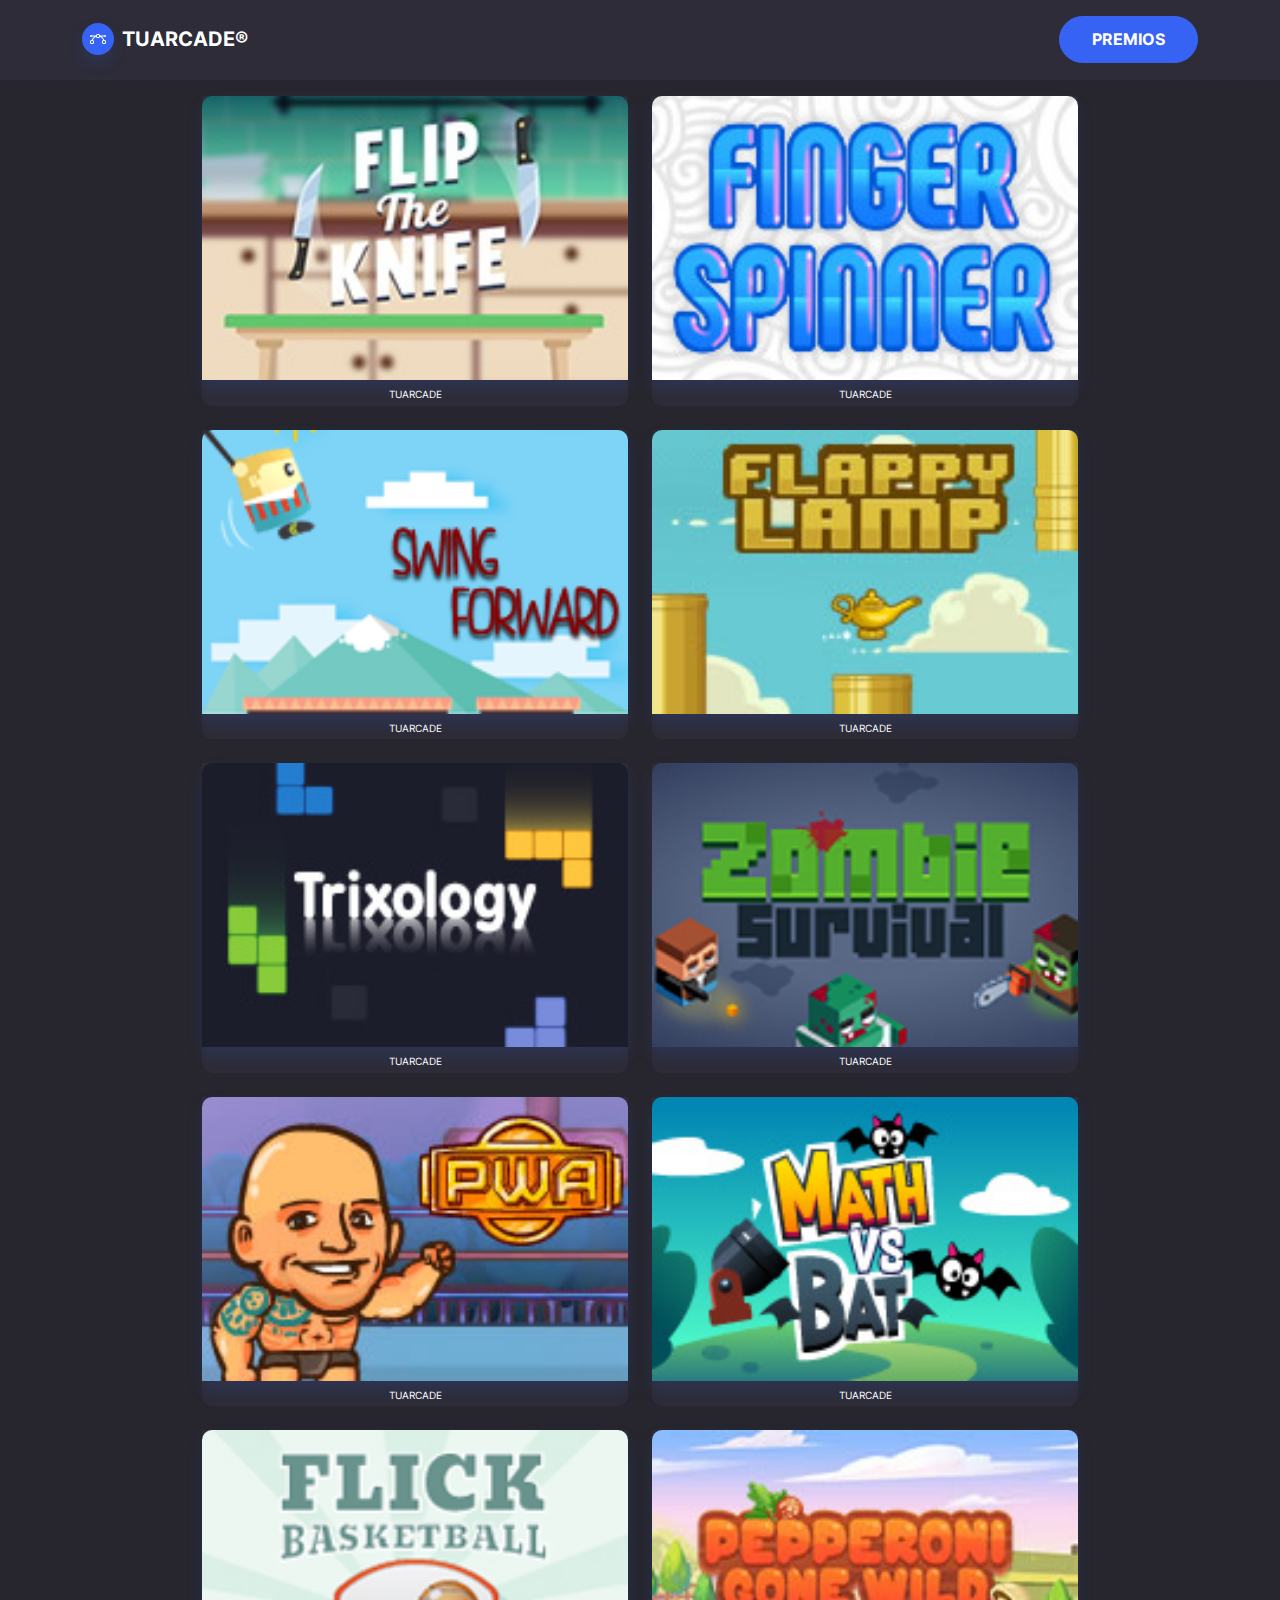
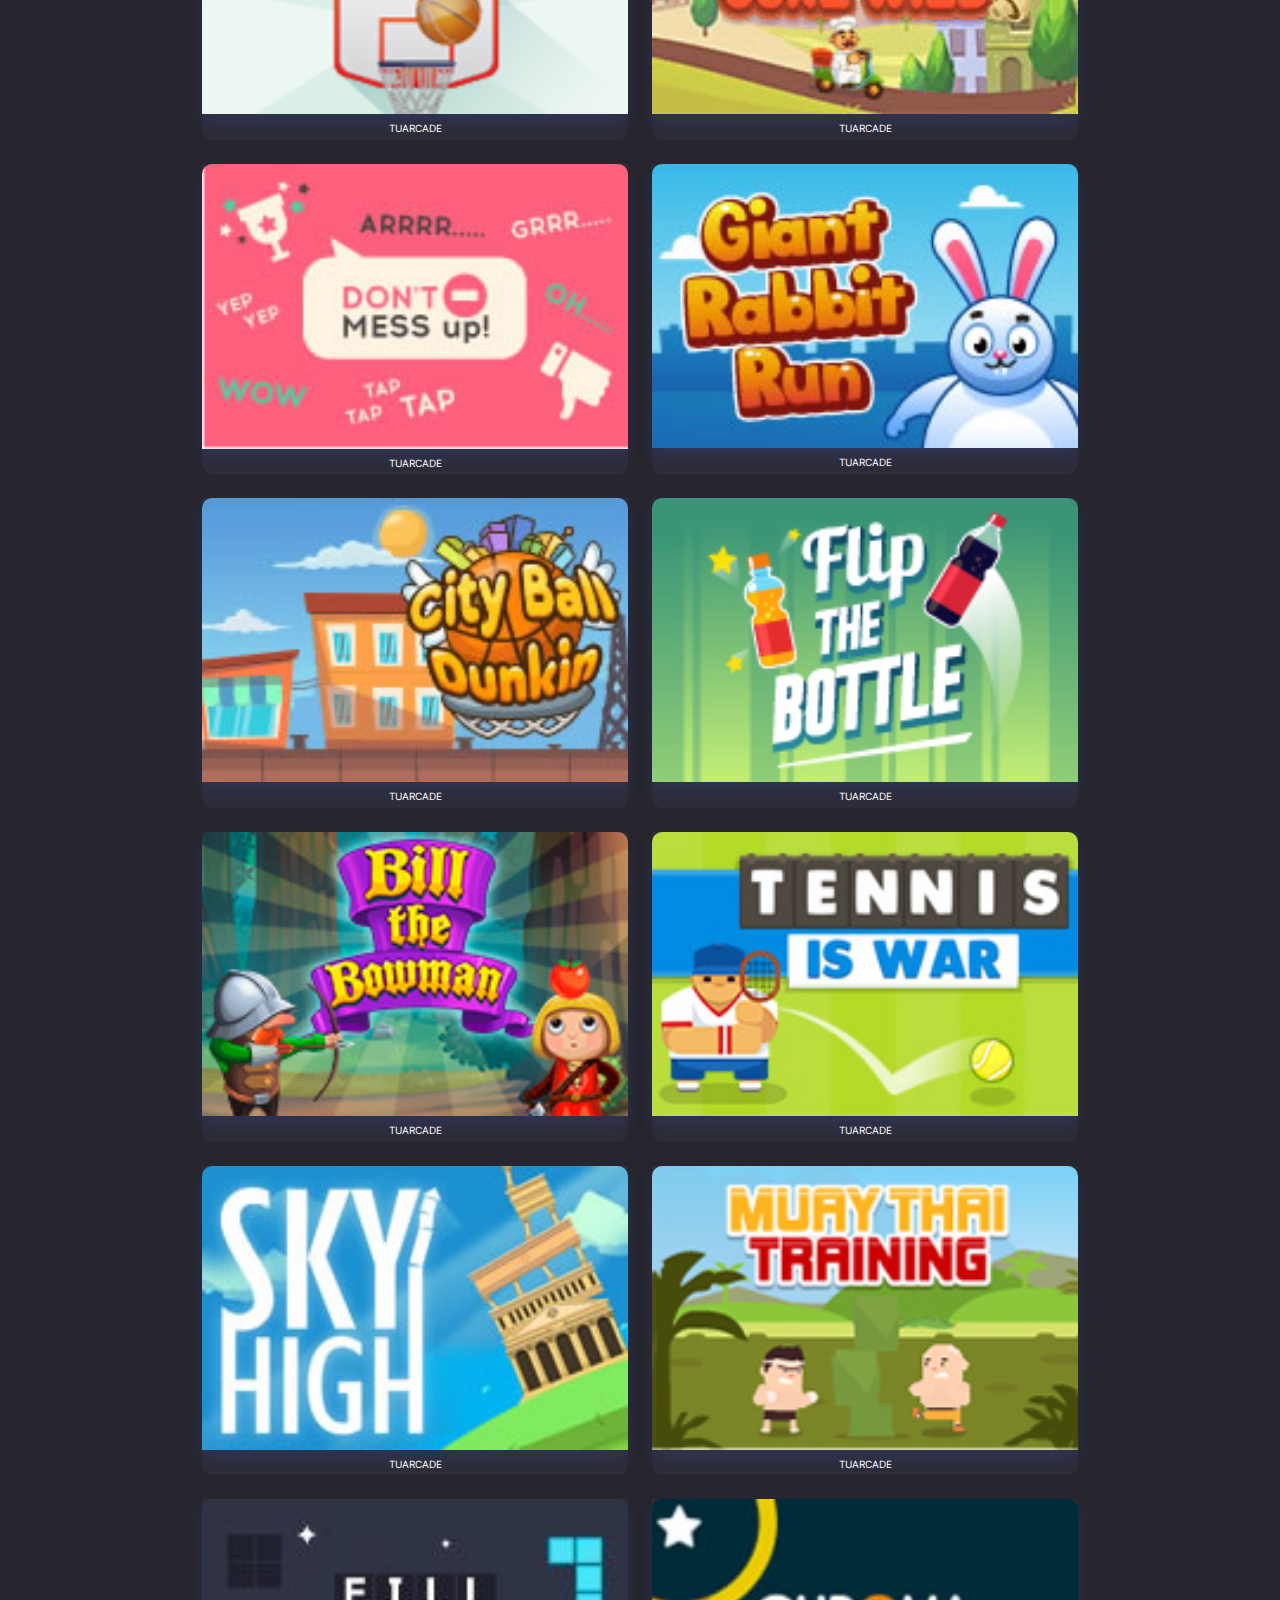
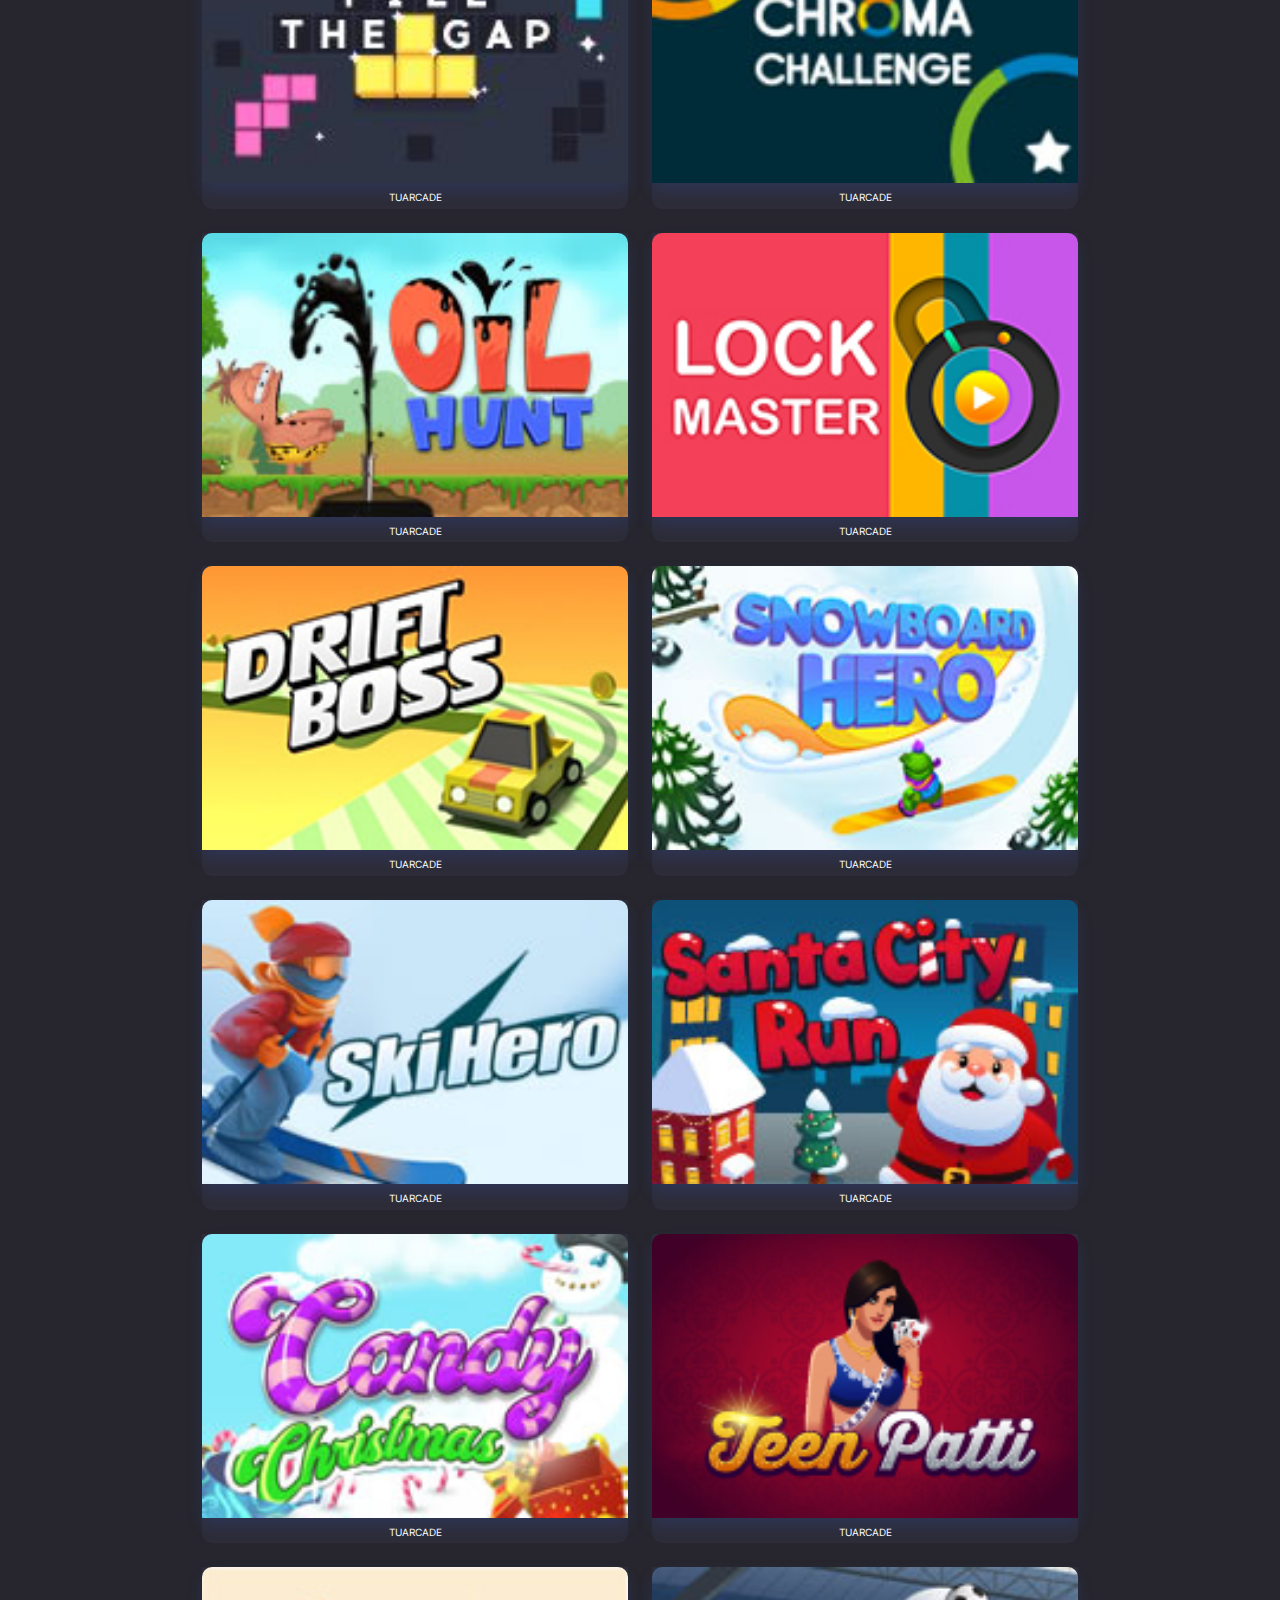
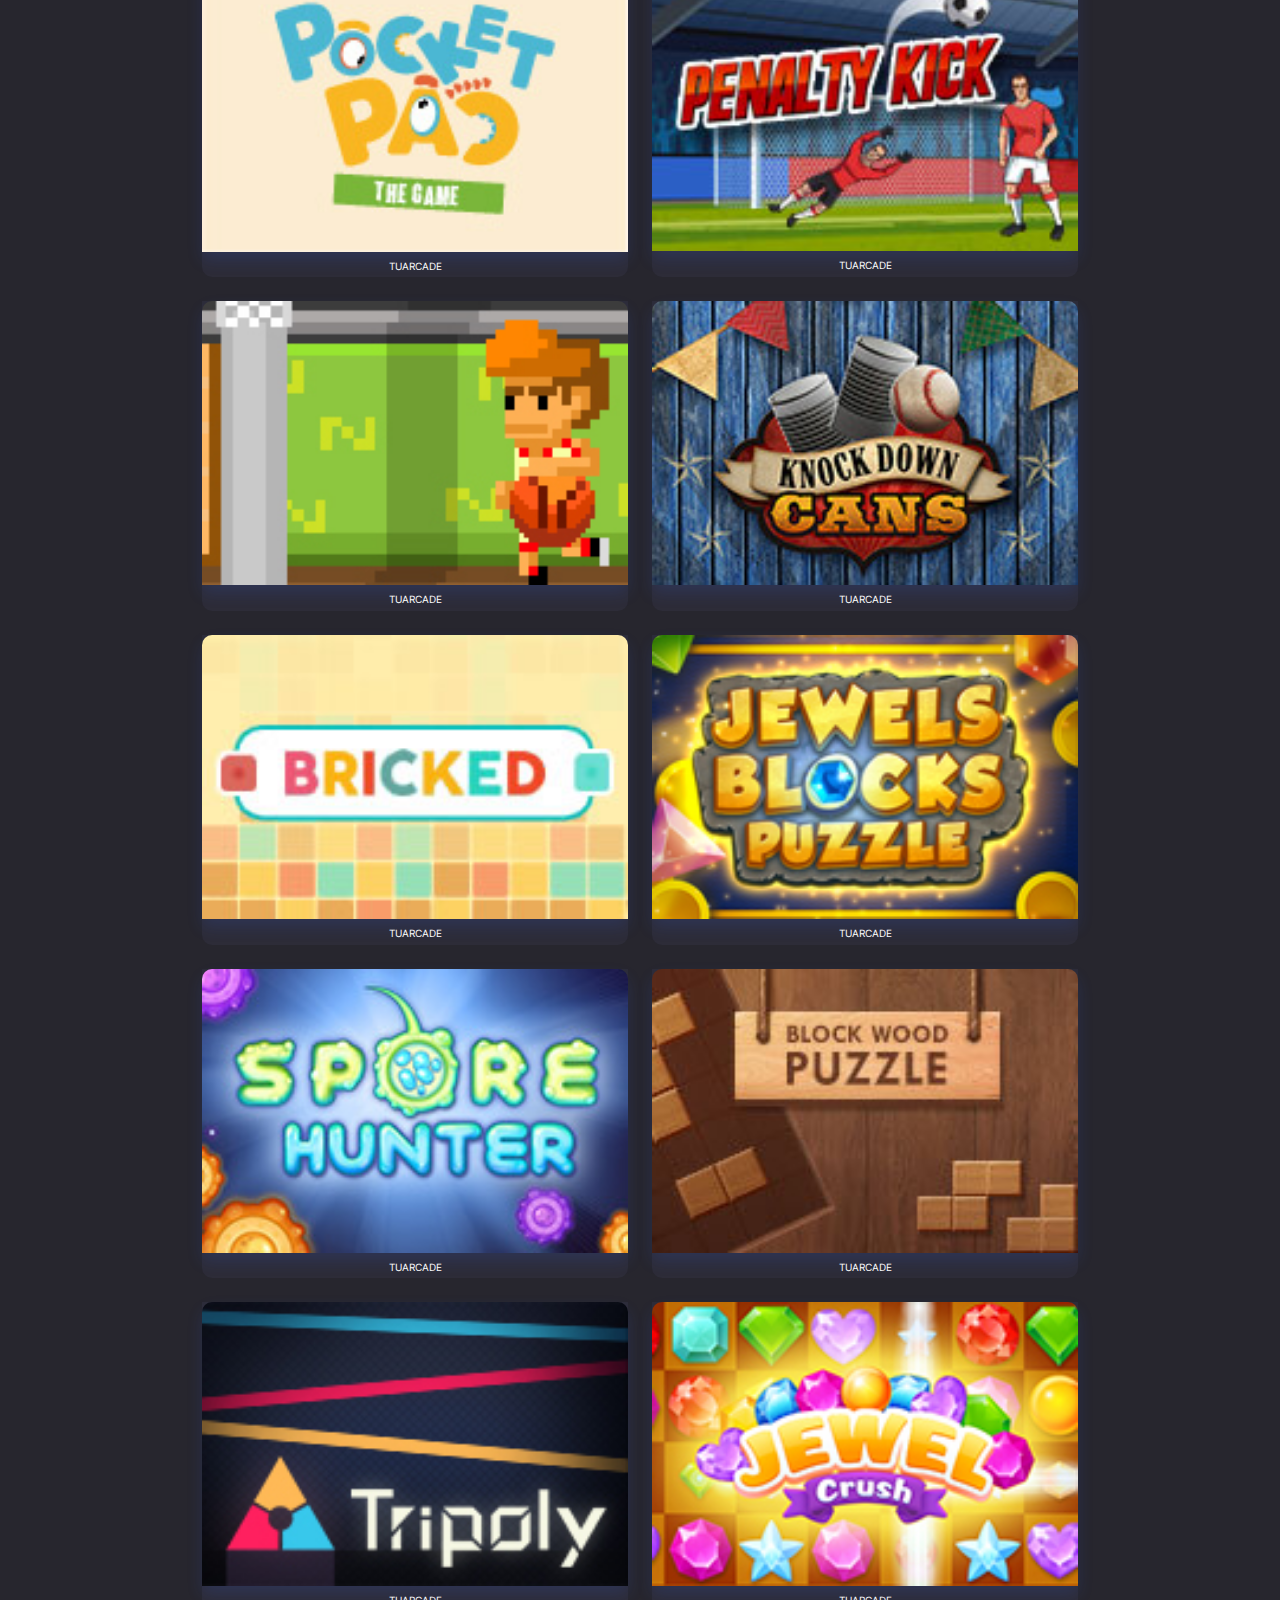
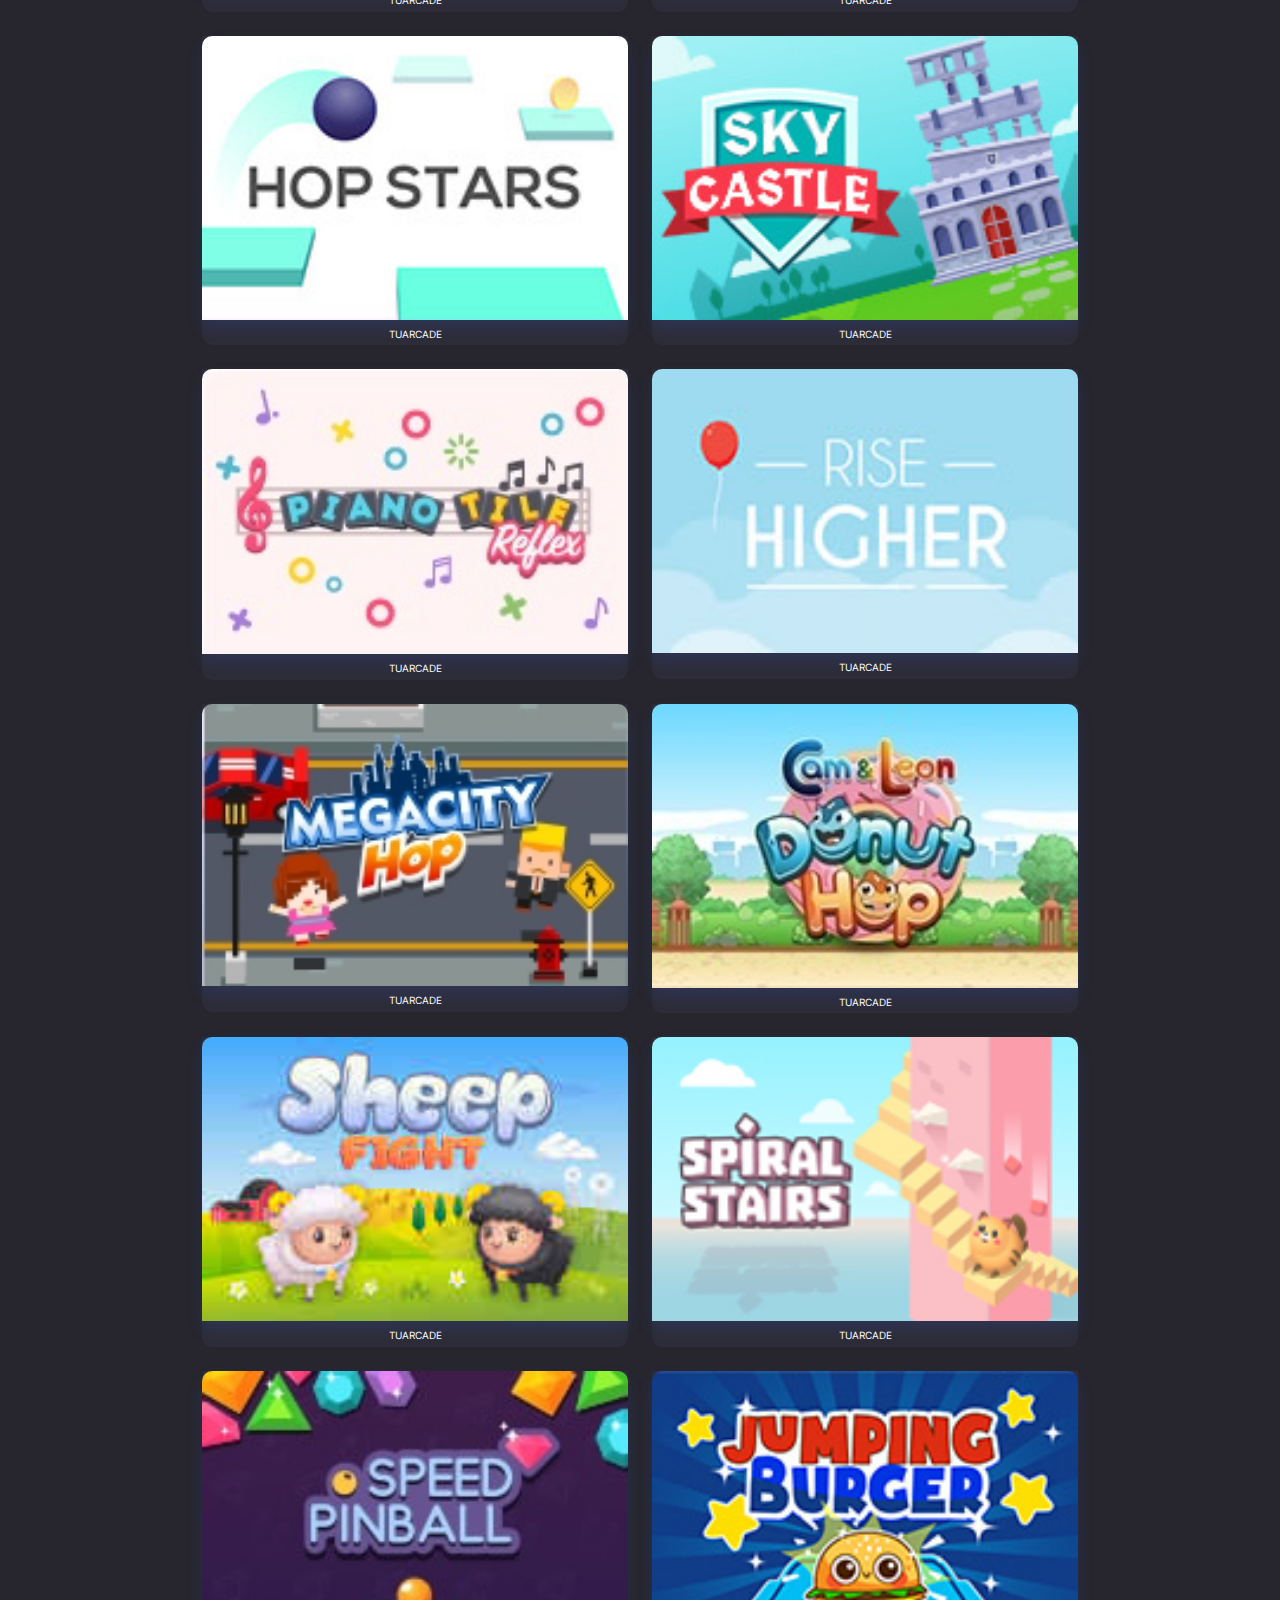
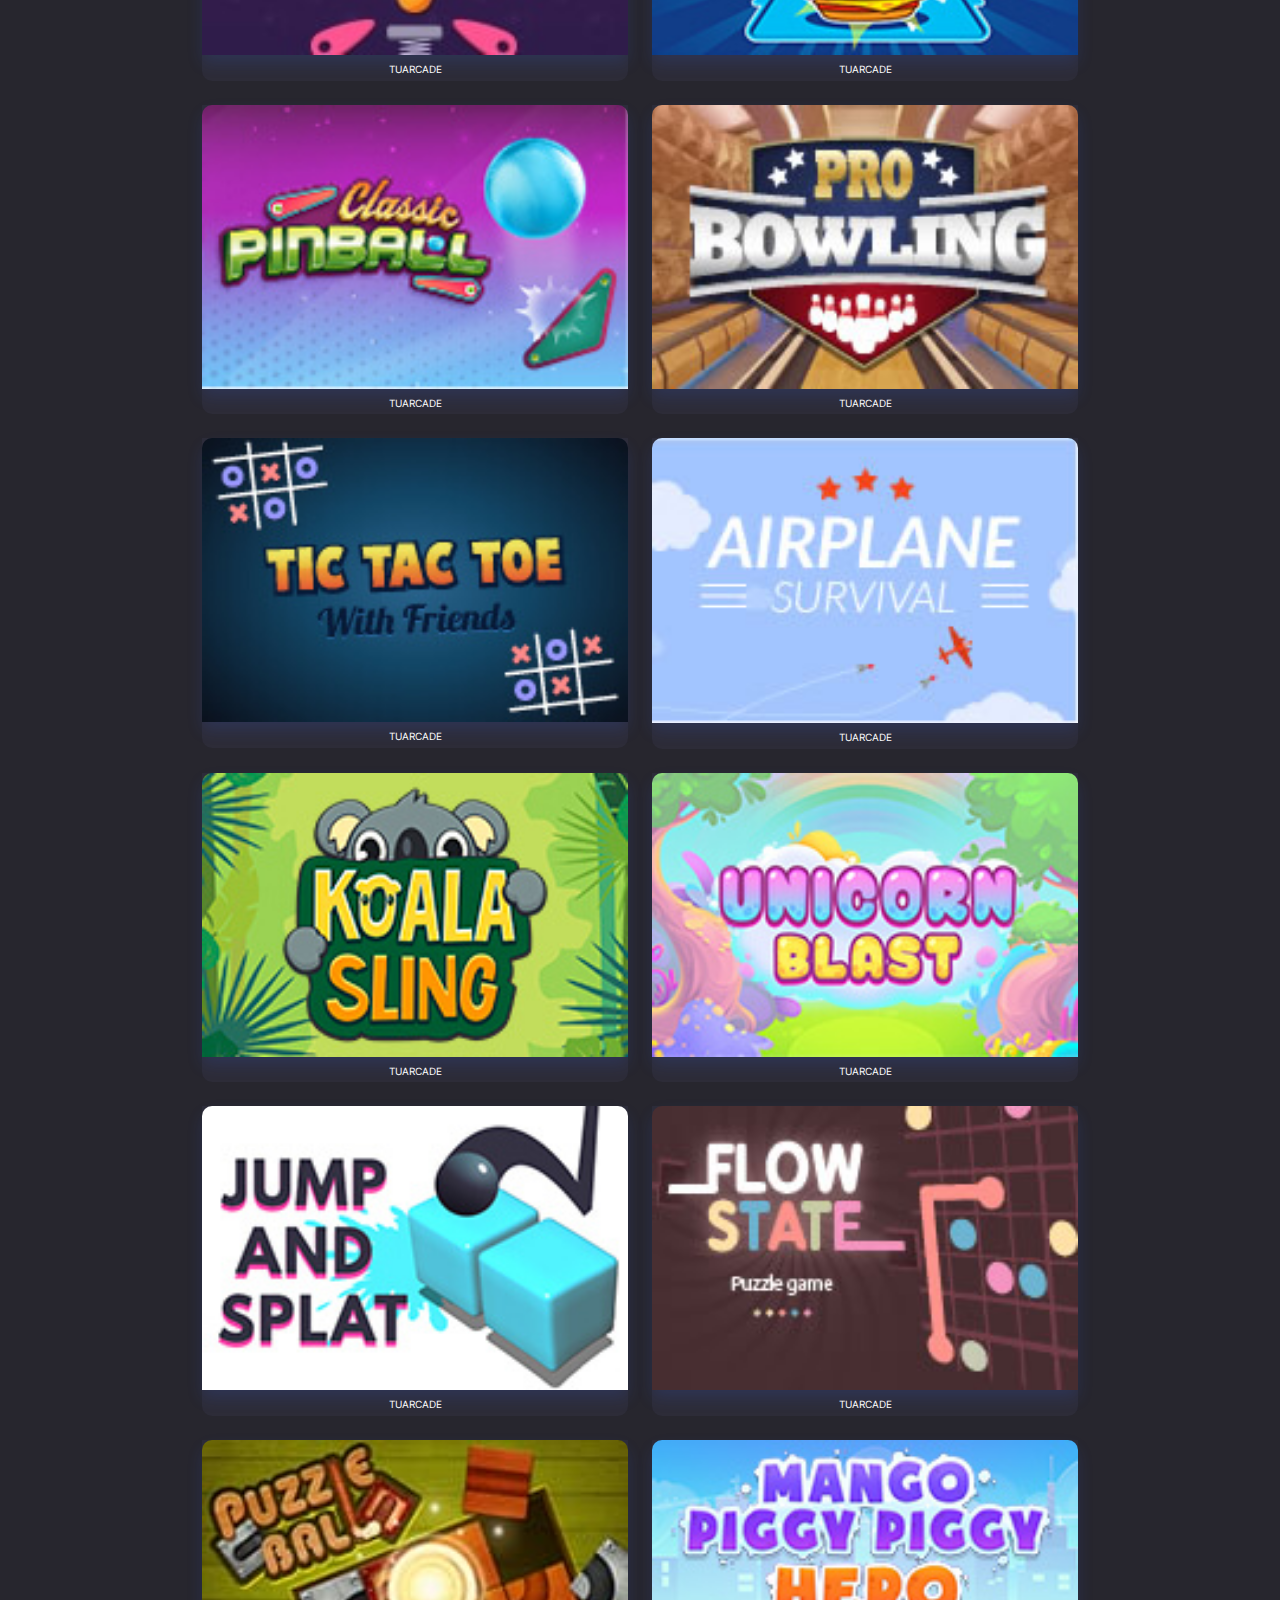
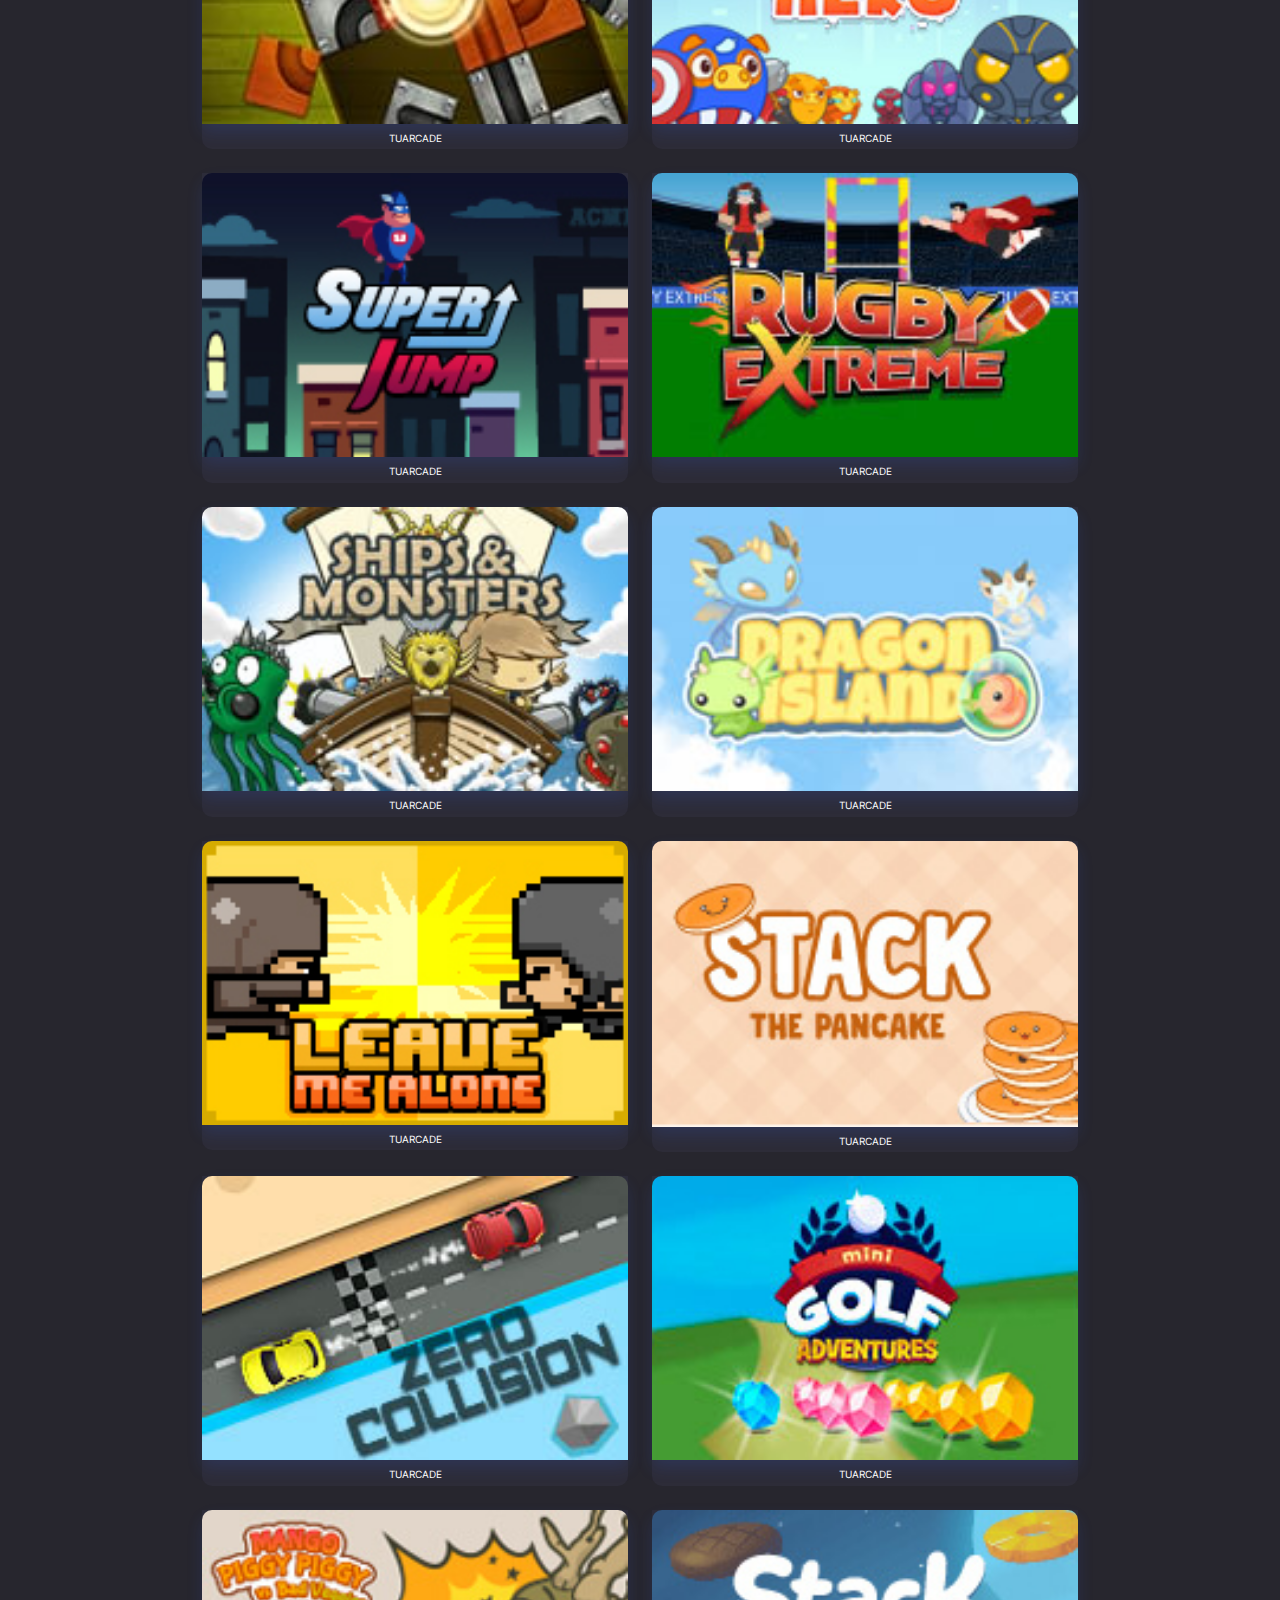
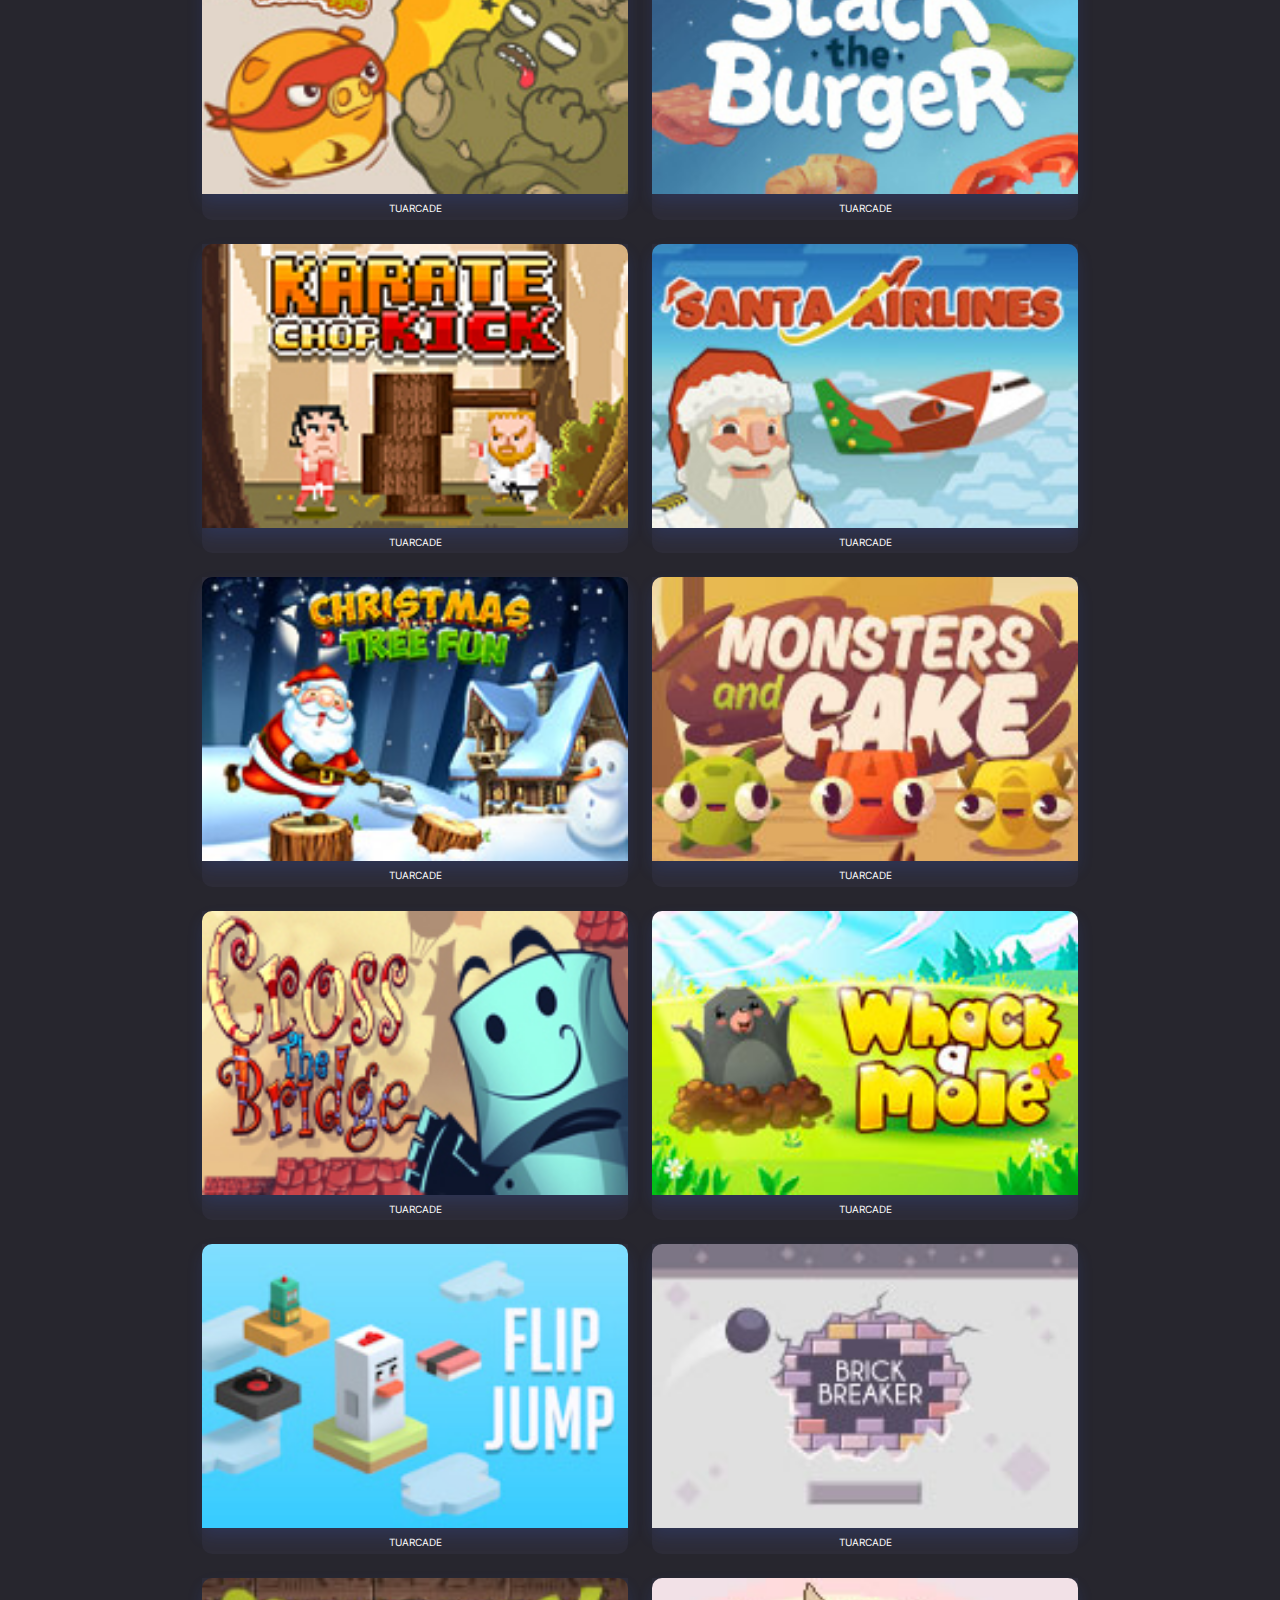
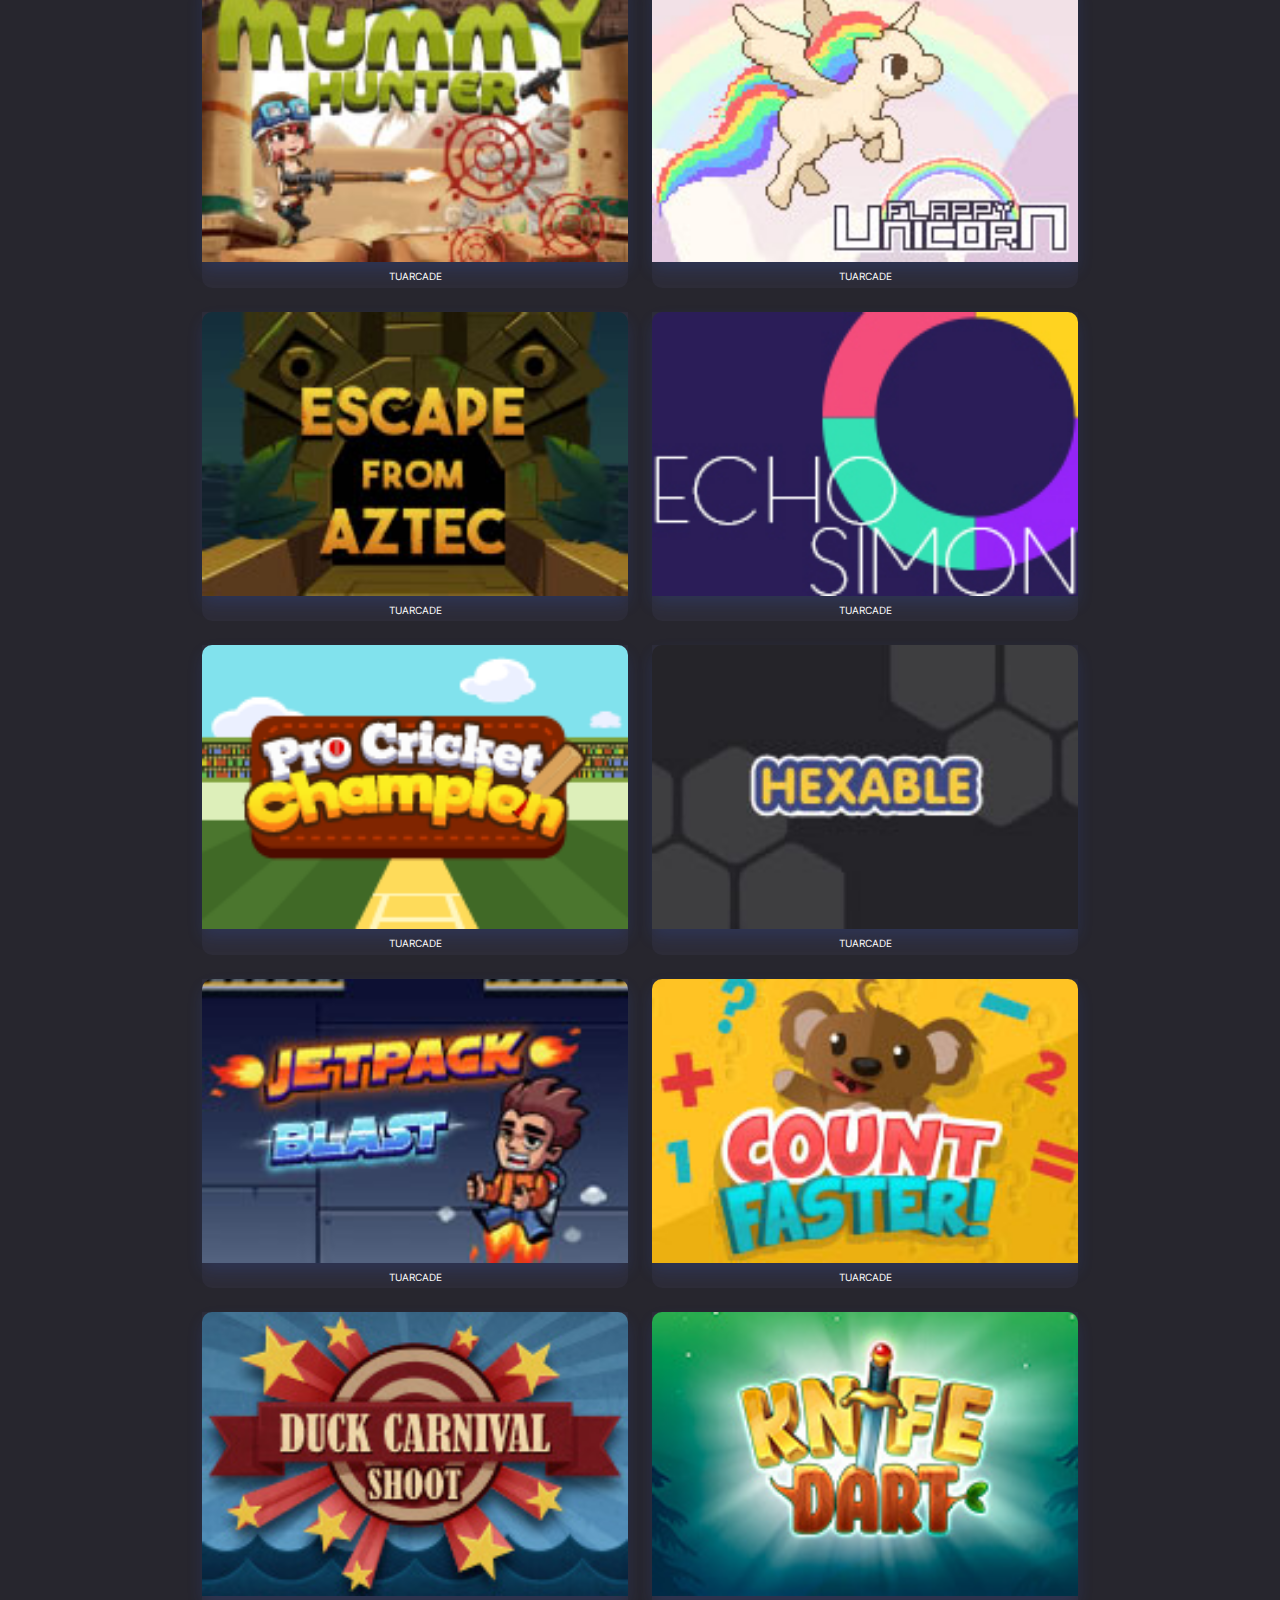
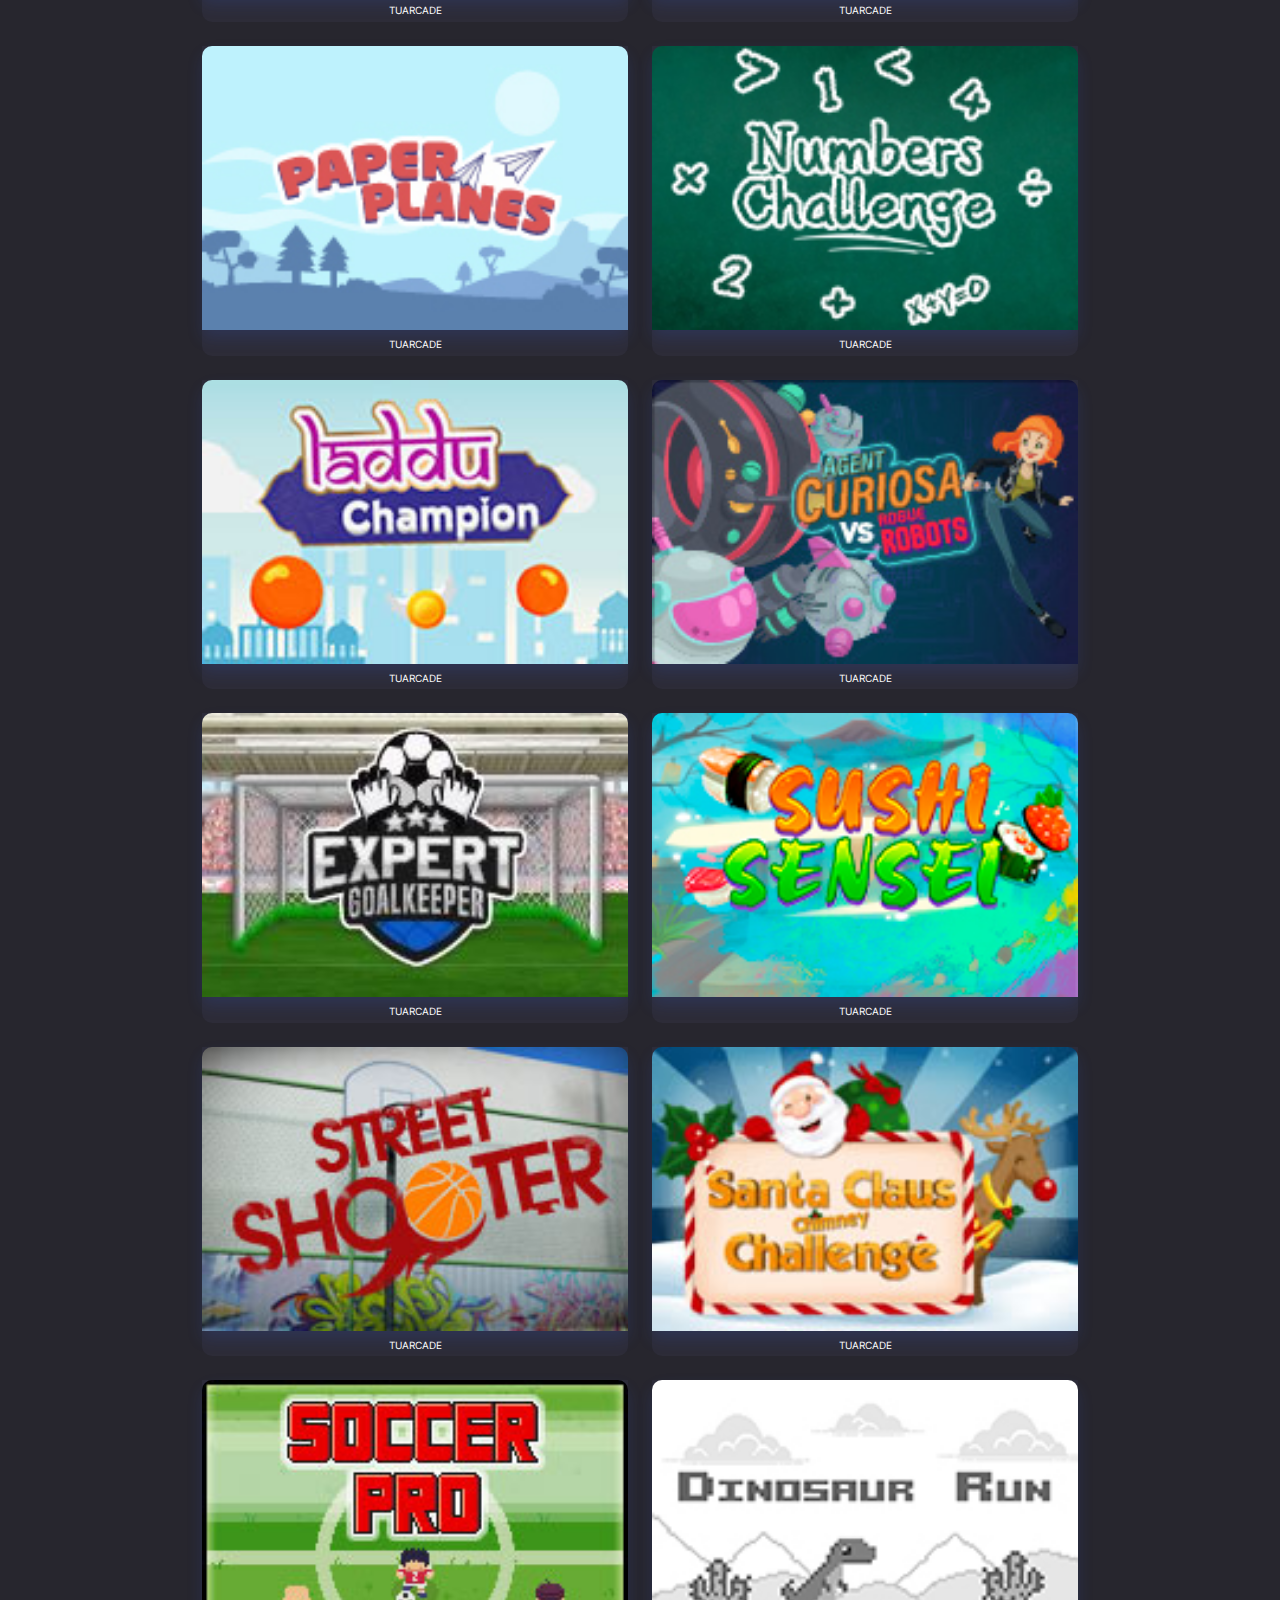
<file: famobi.html>
<!DOCTYPE html><html data-bs-theme="light" lang="en"><head><meta charset="utf-8"><meta name="viewport" content="width=device-width, initial-scale=1.0, shrink-to-fit=no"><title>Projects - Brand</title><link rel="stylesheet" href="/assets/bootstrap/css/bootstrap.min.css?h=4a137410e50fe91a22b09a0763454a44"><link rel="stylesheet" href="/assets/css/styles.min.css?h=7087f6bcafb4a6195b2090c1300ef655"></head><body class="bg-dark"><!-- Start: Navbar Centered Links --><nav class="navbar navbar-expand-md fixed-top py-3 navbar-dark" id="mainNav"><div class="container"><a class="navbar-brand d-flex align-items-center" href="/"><span class="bs-icon-sm bs-icon-circle bs-icon-primary shadow d-flex justify-content-center align-items-center me-2 bs-icon"><svg xmlns="http://www.w3.org/2000/svg" width="1em" height="1em" fill="currentColor" viewBox="0 0 16 16" class="bi bi-bezier">
  <path fill-rule="evenodd" d="M0 10.5A1.5 1.5 0 0 1 1.5 9h1A1.5 1.5 0 0 1 4 10.5v1A1.5 1.5 0 0 1 2.5 13h-1A1.5 1.5 0 0 1 0 11.5zm1.5-.5a.5.5 0 0 0-.5.5v1a.5.5 0 0 0 .5.5h1a.5.5 0 0 0 .5-.5v-1a.5.5 0 0 0-.5-.5zm10.5.5A1.5 1.5 0 0 1 13.5 9h1a1.5 1.5 0 0 1 1.5 1.5v1a1.5 1.5 0 0 1-1.5 1.5h-1a1.5 1.5 0 0 1-1.5-1.5zm1.5-.5a.5.5 0 0 0-.5.5v1a.5.5 0 0 0 .5.5h1a.5.5 0 0 0 .5-.5v-1a.5.5 0 0 0-.5-.5zM6 4.5A1.5 1.5 0 0 1 7.5 3h1A1.5 1.5 0 0 1 10 4.5v1A1.5 1.5 0 0 1 8.5 7h-1A1.5 1.5 0 0 1 6 5.5zM7.5 4a.5.5 0 0 0-.5.5v1a.5.5 0 0 0 .5.5h1a.5.5 0 0 0 .5-.5v-1a.5.5 0 0 0-.5-.5z"></path>
  <path d="M6 4.5H1.866a1 1 0 1 0 0 1h2.668A6.517 6.517 0 0 0 1.814 9H2.5c.123 0 .244.015.358.043a5.517 5.517 0 0 1 3.185-3.185A1.503 1.503 0 0 1 6 5.5zm3.957 1.358A1.5 1.5 0 0 0 10 5.5v-1h4.134a1 1 0 1 1 0 1h-2.668a6.517 6.517 0 0 1 2.72 3.5H13.5c-.123 0-.243.015-.358.043a5.517 5.517 0 0 0-3.185-3.185z"></path>
</svg></span><span>TUARCADE®</span></a><button class="btn btn-primary" type="button">PREMIOS</button></div></nav><!-- End: Navbar Centered Links --><section class="py-5"><!-- Start: Projects Grid --><div class="container py-5"><div class="row row-cols-1 row-cols-md-2 mx-auto" style="max-width: 900px;"><div class="col-6 col-sm-6 mb-4"><div style="background: #2d2c38;text-align: center;border-bottom-right-radius: 10px;border-bottom-left-radius: 10px;"><a href="#"><img class="img-fluid shadow w-100 fit-cover" src="/assets/img/tuarcade/180x120.jpg?h=72f6d7a65a5c681aa9d4e4b228f2e246" style="border-top-left-radius: 10px;border-top-right-radius: 10px;"><span style="font-size: 10px;color: rgb(255,255,255);">TUARCADE</span></a></div></div><div class="col-6 col-sm-6 mb-4"><div style="background: #2d2c38;text-align: center;border-bottom-right-radius: 10px;border-bottom-left-radius: 10px;"><a href="#"><img class="img-fluid shadow w-100 fit-cover" src="/assets/img/tuarcade/180x120%20-%202024-04-28T091827.014.jpg?h=72f6d7a65a5c681aa9d4e4b228f2e246" style="border-top-left-radius: 10px;border-top-right-radius: 10px;"><span style="font-size: 10px;color: rgb(255,255,255);">TUARCADE</span></a></div></div><div class="col-6 col-sm-6 mb-4"><div style="background: #2d2c38;text-align: center;border-bottom-right-radius: 10px;border-bottom-left-radius: 10px;"><a href="#"><img class="img-fluid shadow w-100 fit-cover" src="/assets/img/tuarcade/180x120%20-%202024-04-28T091827.207.jpg?h=72f6d7a65a5c681aa9d4e4b228f2e246" style="border-top-left-radius: 10px;border-top-right-radius: 10px;"><span style="font-size: 10px;color: rgb(255,255,255);">TUARCADE</span></a></div></div><div class="col-6 col-sm-6 mb-4"><div style="background: #2d2c38;text-align: center;border-bottom-right-radius: 10px;border-bottom-left-radius: 10px;"><a href="#"><img class="img-fluid shadow w-100 fit-cover" src="/assets/img/tuarcade/180x120%20-%202024-04-28T091827.399.jpg?h=72f6d7a65a5c681aa9d4e4b228f2e246" style="border-top-left-radius: 10px;border-top-right-radius: 10px;"><span style="font-size: 10px;color: rgb(255,255,255);">TUARCADE</span></a></div></div><div class="col-6 col-sm-6 mb-4"><div style="background: #2d2c38;text-align: center;border-bottom-right-radius: 10px;border-bottom-left-radius: 10px;"><a href="#"><img class="img-fluid shadow w-100 fit-cover" src="/assets/img/tuarcade/180x120%20-%202024-04-28T091827.594.jpg?h=72f6d7a65a5c681aa9d4e4b228f2e246" style="border-top-left-radius: 10px;border-top-right-radius: 10px;"><span style="font-size: 10px;color: rgb(255,255,255);">TUARCADE</span></a></div></div><div class="col-6 col-sm-6 mb-4"><div style="background: #2d2c38;text-align: center;border-bottom-right-radius: 10px;border-bottom-left-radius: 10px;"><a href="#"><img class="img-fluid shadow w-100 fit-cover" src="/assets/img/tuarcade/180x120%20-%202024-04-28T091827.788.jpg?h=72f6d7a65a5c681aa9d4e4b228f2e246" style="border-top-left-radius: 10px;border-top-right-radius: 10px;"><span style="font-size: 10px;color: rgb(255,255,255);">TUARCADE</span></a></div></div><div class="col-6 col-sm-6 mb-4"><div style="background: #2d2c38;text-align: center;border-bottom-right-radius: 10px;border-bottom-left-radius: 10px;"><a href="#"><img class="img-fluid shadow w-100 fit-cover" src="/assets/img/tuarcade/180x120%20-%202024-04-28T091827.981.jpg?h=72f6d7a65a5c681aa9d4e4b228f2e246" style="border-top-left-radius: 10px;border-top-right-radius: 10px;"><span style="font-size: 10px;color: rgb(255,255,255);">TUARCADE</span></a></div></div><div class="col-6 col-sm-6 mb-4"><div style="background: #2d2c38;text-align: center;border-bottom-right-radius: 10px;border-bottom-left-radius: 10px;"><a href="#"><img class="img-fluid shadow w-100 fit-cover" src="/assets/img/tuarcade/180x120%20(1).jpg?h=72f6d7a65a5c681aa9d4e4b228f2e246" style="border-top-left-radius: 10px;border-top-right-radius: 10px;"><span style="font-size: 10px;color: rgb(255,255,255);">TUARCADE</span></a></div></div><div class="col-6 col-sm-6 mb-4"><div style="background: #2d2c38;text-align: center;border-bottom-right-radius: 10px;border-bottom-left-radius: 10px;"><a href="#"><img class="img-fluid shadow w-100 fit-cover" src="/assets/img/tuarcade/180x120%20(10).jpg?h=72f6d7a65a5c681aa9d4e4b228f2e246" style="border-top-left-radius: 10px;border-top-right-radius: 10px;"><span style="font-size: 10px;color: rgb(255,255,255);">TUARCADE</span></a></div></div><div class="col-6 col-sm-6 mb-4"><div style="background: #2d2c38;text-align: center;border-bottom-right-radius: 10px;border-bottom-left-radius: 10px;"><a href="#"><img class="img-fluid shadow w-100 fit-cover" src="/assets/img/tuarcade/180x120%20(100).jpg?h=72f6d7a65a5c681aa9d4e4b228f2e246" style="border-top-left-radius: 10px;border-top-right-radius: 10px;"><span style="font-size: 10px;color: rgb(255,255,255);">TUARCADE</span></a></div></div><div class="col-6 col-sm-6 mb-4"><div style="background: #2d2c38;text-align: center;border-bottom-right-radius: 10px;border-bottom-left-radius: 10px;"><a href="#"><img class="img-fluid shadow w-100 fit-cover" src="/assets/img/tuarcade/180x120%20(11).jpg?h=72f6d7a65a5c681aa9d4e4b228f2e246" style="border-top-left-radius: 10px;border-top-right-radius: 10px;"><span style="font-size: 10px;color: rgb(255,255,255);">TUARCADE</span></a></div></div><div class="col-6 col-sm-6 mb-4"><div style="background: #2d2c38;text-align: center;border-bottom-right-radius: 10px;border-bottom-left-radius: 10px;"><a href="#"><img class="img-fluid shadow w-100 fit-cover" src="/assets/img/tuarcade/180x120%20(12).jpg?h=72f6d7a65a5c681aa9d4e4b228f2e246" style="border-top-left-radius: 10px;border-top-right-radius: 10px;"><span style="font-size: 10px;color: rgb(255,255,255);">TUARCADE</span></a></div></div><div class="col-6 col-sm-6 mb-4"><div style="background: #2d2c38;text-align: center;border-bottom-right-radius: 10px;border-bottom-left-radius: 10px;"><a href="#"><img class="img-fluid shadow w-100 fit-cover" src="/assets/img/tuarcade/180x120%20(13).jpg?h=72f6d7a65a5c681aa9d4e4b228f2e246" style="border-top-left-radius: 10px;border-top-right-radius: 10px;"><span style="font-size: 10px;color: rgb(255,255,255);">TUARCADE</span></a></div></div><div class="col-6 col-sm-6 mb-4"><div style="background: #2d2c38;text-align: center;border-bottom-right-radius: 10px;border-bottom-left-radius: 10px;"><a href="#"><img class="img-fluid shadow w-100 fit-cover" src="/assets/img/tuarcade/180x120%20(14).jpg?h=72f6d7a65a5c681aa9d4e4b228f2e246" style="border-top-left-radius: 10px;border-top-right-radius: 10px;"><span style="font-size: 10px;color: rgb(255,255,255);">TUARCADE</span></a></div></div><div class="col-6 col-sm-6 mb-4"><div style="background: #2d2c38;text-align: center;border-bottom-right-radius: 10px;border-bottom-left-radius: 10px;"><a href="#"><img class="img-fluid shadow w-100 fit-cover" src="/assets/img/tuarcade/180x120%20(15).jpg?h=72f6d7a65a5c681aa9d4e4b228f2e246" style="border-top-left-radius: 10px;border-top-right-radius: 10px;"><span style="font-size: 10px;color: rgb(255,255,255);">TUARCADE</span></a></div></div><div class="col-6 col-sm-6 mb-4"><div style="background: #2d2c38;text-align: center;border-bottom-right-radius: 10px;border-bottom-left-radius: 10px;"><a href="#"><img class="img-fluid shadow w-100 fit-cover" src="/assets/img/tuarcade/180x120%20(16).jpg?h=72f6d7a65a5c681aa9d4e4b228f2e246" style="border-top-left-radius: 10px;border-top-right-radius: 10px;"><span style="font-size: 10px;color: rgb(255,255,255);">TUARCADE</span></a></div></div><div class="col-6 col-sm-6 mb-4"><div style="background: #2d2c38;text-align: center;border-bottom-right-radius: 10px;border-bottom-left-radius: 10px;"><a href="#"><img class="img-fluid shadow w-100 fit-cover" src="/assets/img/tuarcade/180x120%20(17).jpg?h=72f6d7a65a5c681aa9d4e4b228f2e246" style="border-top-left-radius: 10px;border-top-right-radius: 10px;"><span style="font-size: 10px;color: rgb(255,255,255);">TUARCADE</span></a></div></div><div class="col-6 col-sm-6 mb-4"><div style="background: #2d2c38;text-align: center;border-bottom-right-radius: 10px;border-bottom-left-radius: 10px;"><a href="#"><img class="img-fluid shadow w-100 fit-cover" src="/assets/img/tuarcade/180x120%20(18).jpg?h=72f6d7a65a5c681aa9d4e4b228f2e246" style="border-top-left-radius: 10px;border-top-right-radius: 10px;"><span style="font-size: 10px;color: rgb(255,255,255);">TUARCADE</span></a></div></div><div class="col-6 col-sm-6 mb-4"><div style="background: #2d2c38;text-align: center;border-bottom-right-radius: 10px;border-bottom-left-radius: 10px;"><a href="#"><img class="img-fluid shadow w-100 fit-cover" src="/assets/img/tuarcade/180x120%20(19).jpg?h=72f6d7a65a5c681aa9d4e4b228f2e246" style="border-top-left-radius: 10px;border-top-right-radius: 10px;"><span style="font-size: 10px;color: rgb(255,255,255);">TUARCADE</span></a></div></div><div class="col-6 col-sm-6 mb-4"><div style="background: #2d2c38;text-align: center;border-bottom-right-radius: 10px;border-bottom-left-radius: 10px;"><a href="#"><img class="img-fluid shadow w-100 fit-cover" src="/assets/img/tuarcade/180x120%20(2).jpg?h=72f6d7a65a5c681aa9d4e4b228f2e246" style="border-top-left-radius: 10px;border-top-right-radius: 10px;"><span style="font-size: 10px;color: rgb(255,255,255);">TUARCADE</span></a></div></div><div class="col-6 col-sm-6 mb-4"><div style="background: #2d2c38;text-align: center;border-bottom-right-radius: 10px;border-bottom-left-radius: 10px;"><a href="#"><img class="img-fluid shadow w-100 fit-cover" src="/assets/img/tuarcade/180x120%20(20).jpg?h=72f6d7a65a5c681aa9d4e4b228f2e246" style="border-top-left-radius: 10px;border-top-right-radius: 10px;"><span style="font-size: 10px;color: rgb(255,255,255);">TUARCADE</span></a></div></div><div class="col-6 col-sm-6 mb-4"><div style="background: #2d2c38;text-align: center;border-bottom-right-radius: 10px;border-bottom-left-radius: 10px;"><a href="#"><img class="img-fluid shadow w-100 fit-cover" src="/assets/img/tuarcade/180x120%20(21).jpg?h=72f6d7a65a5c681aa9d4e4b228f2e246" style="border-top-left-radius: 10px;border-top-right-radius: 10px;"><span style="font-size: 10px;color: rgb(255,255,255);">TUARCADE</span></a></div></div><div class="col-6 col-sm-6 mb-4"><div style="background: #2d2c38;text-align: center;border-bottom-right-radius: 10px;border-bottom-left-radius: 10px;"><a href="#"><img class="img-fluid shadow w-100 fit-cover" src="/assets/img/tuarcade/180x120%20(22).jpg?h=72f6d7a65a5c681aa9d4e4b228f2e246" style="border-top-left-radius: 10px;border-top-right-radius: 10px;"><span style="font-size: 10px;color: rgb(255,255,255);">TUARCADE</span></a></div></div><div class="col-6 col-sm-6 mb-4"><div style="background: #2d2c38;text-align: center;border-bottom-right-radius: 10px;border-bottom-left-radius: 10px;"><a href="#"><img class="img-fluid shadow w-100 fit-cover" src="/assets/img/tuarcade/180x120%20(23).jpg?h=72f6d7a65a5c681aa9d4e4b228f2e246" style="border-top-left-radius: 10px;border-top-right-radius: 10px;"><span style="font-size: 10px;color: rgb(255,255,255);">TUARCADE</span></a></div></div><div class="col-6 col-sm-6 mb-4"><div style="background: #2d2c38;text-align: center;border-bottom-right-radius: 10px;border-bottom-left-radius: 10px;"><a href="#"><img class="img-fluid shadow w-100 fit-cover" src="/assets/img/tuarcade/180x120%20(24).jpg?h=aa633ef77d33d788ba5faaddbd744f27" style="border-top-left-radius: 10px;border-top-right-radius: 10px;"><span style="font-size: 10px;color: rgb(255,255,255);">TUARCADE</span></a></div></div><div class="col-6 col-sm-6 mb-4"><div style="background: #2d2c38;text-align: center;border-bottom-right-radius: 10px;border-bottom-left-radius: 10px;"><a href="#"><img class="img-fluid shadow w-100 fit-cover" src="/assets/img/tuarcade/180x120%20(25).jpg?h=aa633ef77d33d788ba5faaddbd744f27" style="border-top-left-radius: 10px;border-top-right-radius: 10px;"><span style="font-size: 10px;color: rgb(255,255,255);">TUARCADE</span></a></div></div><div class="col-6 col-sm-6 mb-4"><div style="background: #2d2c38;text-align: center;border-bottom-right-radius: 10px;border-bottom-left-radius: 10px;"><a href="#"><img class="img-fluid shadow w-100 fit-cover" src="/assets/img/tuarcade/180x120%20(26).jpg?h=aa633ef77d33d788ba5faaddbd744f27" style="border-top-left-radius: 10px;border-top-right-radius: 10px;"><span style="font-size: 10px;color: rgb(255,255,255);">TUARCADE</span></a></div></div><div class="col-6 col-sm-6 mb-4"><div style="background: #2d2c38;text-align: center;border-bottom-right-radius: 10px;border-bottom-left-radius: 10px;"><a href="#"><img class="img-fluid shadow w-100 fit-cover" src="/assets/img/tuarcade/180x120%20(27).jpg?h=aa633ef77d33d788ba5faaddbd744f27" style="border-top-left-radius: 10px;border-top-right-radius: 10px;"><span style="font-size: 10px;color: rgb(255,255,255);">TUARCADE</span></a></div></div><div class="col-6 col-sm-6 mb-4"><div style="background: #2d2c38;text-align: center;border-bottom-right-radius: 10px;border-bottom-left-radius: 10px;"><a href="#"><img class="img-fluid shadow w-100 fit-cover" src="/assets/img/tuarcade/180x120%20(28).jpg?h=aa633ef77d33d788ba5faaddbd744f27" style="border-top-left-radius: 10px;border-top-right-radius: 10px;"><span style="font-size: 10px;color: rgb(255,255,255);">TUARCADE</span></a></div></div><div class="col-6 col-sm-6 mb-4"><div style="background: #2d2c38;text-align: center;border-bottom-right-radius: 10px;border-bottom-left-radius: 10px;"><a href="#"><img class="img-fluid shadow w-100 fit-cover" src="/assets/img/tuarcade/180x120%20(29).jpg?h=aa633ef77d33d788ba5faaddbd744f27" style="border-top-left-radius: 10px;border-top-right-radius: 10px;"><span style="font-size: 10px;color: rgb(255,255,255);">TUARCADE</span></a></div></div><div class="col-6 col-sm-6 mb-4"><div style="background: #2d2c38;text-align: center;border-bottom-right-radius: 10px;border-bottom-left-radius: 10px;"><a href="#"><img class="img-fluid shadow w-100 fit-cover" src="/assets/img/tuarcade/180x120%20(3).jpg?h=aa633ef77d33d788ba5faaddbd744f27" style="border-top-left-radius: 10px;border-top-right-radius: 10px;"><span style="font-size: 10px;color: rgb(255,255,255);">TUARCADE</span></a></div></div><div class="col-6 col-sm-6 mb-4"><div style="background: #2d2c38;text-align: center;border-bottom-right-radius: 10px;border-bottom-left-radius: 10px;"><a href="#"><img class="img-fluid shadow w-100 fit-cover" src="/assets/img/tuarcade/180x120%20(30).jpg?h=aa633ef77d33d788ba5faaddbd744f27" style="border-top-left-radius: 10px;border-top-right-radius: 10px;"><span style="font-size: 10px;color: rgb(255,255,255);">TUARCADE</span></a></div></div><div class="col-6 col-sm-6 mb-4"><div style="background: #2d2c38;text-align: center;border-bottom-right-radius: 10px;border-bottom-left-radius: 10px;"><a href="#"><img class="img-fluid shadow w-100 fit-cover" src="/assets/img/tuarcade/180x120%20(31).jpg?h=aa633ef77d33d788ba5faaddbd744f27" style="border-top-left-radius: 10px;border-top-right-radius: 10px;"><span style="font-size: 10px;color: rgb(255,255,255);">TUARCADE</span></a></div></div><div class="col-6 col-sm-6 mb-4"><div style="background: #2d2c38;text-align: center;border-bottom-right-radius: 10px;border-bottom-left-radius: 10px;"><a href="#"><img class="img-fluid shadow w-100 fit-cover" src="/assets/img/tuarcade/180x120%20(32).jpg?h=aa633ef77d33d788ba5faaddbd744f27" style="border-top-left-radius: 10px;border-top-right-radius: 10px;"><span style="font-size: 10px;color: rgb(255,255,255);">TUARCADE</span></a></div></div><div class="col-6 col-sm-6 mb-4"><div style="background: #2d2c38;text-align: center;border-bottom-right-radius: 10px;border-bottom-left-radius: 10px;"><a href="#"><img class="img-fluid shadow w-100 fit-cover" src="/assets/img/tuarcade/180x120%20(33).jpg?h=aa633ef77d33d788ba5faaddbd744f27" style="border-top-left-radius: 10px;border-top-right-radius: 10px;"><span style="font-size: 10px;color: rgb(255,255,255);">TUARCADE</span></a></div></div><div class="col-6 col-sm-6 mb-4"><div style="background: #2d2c38;text-align: center;border-bottom-right-radius: 10px;border-bottom-left-radius: 10px;"><a href="#"><img class="img-fluid shadow w-100 fit-cover" src="/assets/img/tuarcade/180x120%20(34).jpg?h=aa633ef77d33d788ba5faaddbd744f27" style="border-top-left-radius: 10px;border-top-right-radius: 10px;"><span style="font-size: 10px;color: rgb(255,255,255);">TUARCADE</span></a></div></div><div class="col-6 col-sm-6 mb-4"><div style="background: #2d2c38;text-align: center;border-bottom-right-radius: 10px;border-bottom-left-radius: 10px;"><a href="#"><img class="img-fluid shadow w-100 fit-cover" src="/assets/img/tuarcade/180x120%20(35).jpg?h=aa633ef77d33d788ba5faaddbd744f27" style="border-top-left-radius: 10px;border-top-right-radius: 10px;"><span style="font-size: 10px;color: rgb(255,255,255);">TUARCADE</span></a></div></div><div class="col-6 col-sm-6 mb-4"><div style="background: #2d2c38;text-align: center;border-bottom-right-radius: 10px;border-bottom-left-radius: 10px;"><a href="#"><img class="img-fluid shadow w-100 fit-cover" src="/assets/img/tuarcade/180x120%20(36).jpg?h=aa633ef77d33d788ba5faaddbd744f27" style="border-top-left-radius: 10px;border-top-right-radius: 10px;"><span style="font-size: 10px;color: rgb(255,255,255);">TUARCADE</span></a></div></div><div class="col-6 col-sm-6 mb-4"><div style="background: #2d2c38;text-align: center;border-bottom-right-radius: 10px;border-bottom-left-radius: 10px;"><a href="#"><img class="img-fluid shadow w-100 fit-cover" src="/assets/img/tuarcade/180x120%20(37).jpg?h=aa633ef77d33d788ba5faaddbd744f27" style="border-top-left-radius: 10px;border-top-right-radius: 10px;"><span style="font-size: 10px;color: rgb(255,255,255);">TUARCADE</span></a></div></div><div class="col-6 col-sm-6 mb-4"><div style="background: #2d2c38;text-align: center;border-bottom-right-radius: 10px;border-bottom-left-radius: 10px;"><a href="#"><img class="img-fluid shadow w-100 fit-cover" src="/assets/img/tuarcade/180x120%20(38).jpg?h=aa633ef77d33d788ba5faaddbd744f27" style="border-top-left-radius: 10px;border-top-right-radius: 10px;"><span style="font-size: 10px;color: rgb(255,255,255);">TUARCADE</span></a></div></div><div class="col-6 col-sm-6 mb-4"><div style="background: #2d2c38;text-align: center;border-bottom-right-radius: 10px;border-bottom-left-radius: 10px;"><a href="#"><img class="img-fluid shadow w-100 fit-cover" src="/assets/img/tuarcade/180x120%20(39).jpg?h=aa633ef77d33d788ba5faaddbd744f27" style="border-top-left-radius: 10px;border-top-right-radius: 10px;"><span style="font-size: 10px;color: rgb(255,255,255);">TUARCADE</span></a></div></div><div class="col-6 col-sm-6 mb-4"><div style="background: #2d2c38;text-align: center;border-bottom-right-radius: 10px;border-bottom-left-radius: 10px;"><a href="#"><img class="img-fluid shadow w-100 fit-cover" src="/assets/img/tuarcade/180x120%20(4).jpg?h=aa633ef77d33d788ba5faaddbd744f27" style="border-top-left-radius: 10px;border-top-right-radius: 10px;"><span style="font-size: 10px;color: rgb(255,255,255);">TUARCADE</span></a></div></div><div class="col-6 col-sm-6 mb-4"><div style="background: #2d2c38;text-align: center;border-bottom-right-radius: 10px;border-bottom-left-radius: 10px;"><a href="#"><img class="img-fluid shadow w-100 fit-cover" src="/assets/img/tuarcade/180x120%20(40).jpg?h=aa633ef77d33d788ba5faaddbd744f27" style="border-top-left-radius: 10px;border-top-right-radius: 10px;"><span style="font-size: 10px;color: rgb(255,255,255);">TUARCADE</span></a></div></div><div class="col-6 col-sm-6 mb-4"><div style="background: #2d2c38;text-align: center;border-bottom-right-radius: 10px;border-bottom-left-radius: 10px;"><a href="#"><img class="img-fluid shadow w-100 fit-cover" src="/assets/img/tuarcade/180x120%20(41).jpg?h=aa633ef77d33d788ba5faaddbd744f27" style="border-top-left-radius: 10px;border-top-right-radius: 10px;"><span style="font-size: 10px;color: rgb(255,255,255);">TUARCADE</span></a></div></div><div class="col-6 col-sm-6 mb-4"><div style="background: #2d2c38;text-align: center;border-bottom-right-radius: 10px;border-bottom-left-radius: 10px;"><a href="#"><img class="img-fluid shadow w-100 fit-cover" src="/assets/img/tuarcade/180x120%20(42).jpg?h=aa633ef77d33d788ba5faaddbd744f27" style="border-top-left-radius: 10px;border-top-right-radius: 10px;"><span style="font-size: 10px;color: rgb(255,255,255);">TUARCADE</span></a></div></div><div class="col-6 col-sm-6 mb-4"><div style="background: #2d2c38;text-align: center;border-bottom-right-radius: 10px;border-bottom-left-radius: 10px;"><a href="#"><img class="img-fluid shadow w-100 fit-cover" src="/assets/img/tuarcade/180x120%20(43).jpg?h=aa633ef77d33d788ba5faaddbd744f27" style="border-top-left-radius: 10px;border-top-right-radius: 10px;"><span style="font-size: 10px;color: rgb(255,255,255);">TUARCADE</span></a></div></div><div class="col-6 col-sm-6 mb-4"><div style="background: #2d2c38;text-align: center;border-bottom-right-radius: 10px;border-bottom-left-radius: 10px;"><a href="#"><img class="img-fluid shadow w-100 fit-cover" src="/assets/img/tuarcade/180x120%20(44).jpg?h=aa633ef77d33d788ba5faaddbd744f27" style="border-top-left-radius: 10px;border-top-right-radius: 10px;"><span style="font-size: 10px;color: rgb(255,255,255);">TUARCADE</span></a></div></div><div class="col-6 col-sm-6 mb-4"><div style="background: #2d2c38;text-align: center;border-bottom-right-radius: 10px;border-bottom-left-radius: 10px;"><a href="#"><img class="img-fluid shadow w-100 fit-cover" src="/assets/img/tuarcade/180x120%20(45).jpg?h=aa633ef77d33d788ba5faaddbd744f27" style="border-top-left-radius: 10px;border-top-right-radius: 10px;"><span style="font-size: 10px;color: rgb(255,255,255);">TUARCADE</span></a></div></div><div class="col-6 col-sm-6 mb-4"><div style="background: #2d2c38;text-align: center;border-bottom-right-radius: 10px;border-bottom-left-radius: 10px;"><a href="#"><img class="img-fluid shadow w-100 fit-cover" src="/assets/img/tuarcade/180x120%20(46).jpg?h=aa633ef77d33d788ba5faaddbd744f27" style="border-top-left-radius: 10px;border-top-right-radius: 10px;"><span style="font-size: 10px;color: rgb(255,255,255);">TUARCADE</span></a></div></div><div class="col-6 col-sm-6 mb-4"><div style="background: #2d2c38;text-align: center;border-bottom-right-radius: 10px;border-bottom-left-radius: 10px;"><a href="#"><img class="img-fluid shadow w-100 fit-cover" src="/assets/img/tuarcade/180x120%20(47).jpg?h=aa633ef77d33d788ba5faaddbd744f27" style="border-top-left-radius: 10px;border-top-right-radius: 10px;"><span style="font-size: 10px;color: rgb(255,255,255);">TUARCADE</span></a></div></div><div class="col-6 col-sm-6 mb-4"><div style="background: #2d2c38;text-align: center;border-bottom-right-radius: 10px;border-bottom-left-radius: 10px;"><a href="#"><img class="img-fluid shadow w-100 fit-cover" src="/assets/img/tuarcade/180x120%20(48).jpg?h=aa633ef77d33d788ba5faaddbd744f27" style="border-top-left-radius: 10px;border-top-right-radius: 10px;"><span style="font-size: 10px;color: rgb(255,255,255);">TUARCADE</span></a></div></div><div class="col-6 col-sm-6 mb-4"><div style="background: #2d2c38;text-align: center;border-bottom-right-radius: 10px;border-bottom-left-radius: 10px;"><a href="#"><img class="img-fluid shadow w-100 fit-cover" src="/assets/img/tuarcade/180x120%20(49).jpg?h=aa633ef77d33d788ba5faaddbd744f27" style="border-top-left-radius: 10px;border-top-right-radius: 10px;"><span style="font-size: 10px;color: rgb(255,255,255);">TUARCADE</span></a></div></div><div class="col-6 col-sm-6 mb-4"><div style="background: #2d2c38;text-align: center;border-bottom-right-radius: 10px;border-bottom-left-radius: 10px;"><a href="#"><img class="img-fluid shadow w-100 fit-cover" src="/assets/img/tuarcade/180x120%20(5).jpg?h=aa633ef77d33d788ba5faaddbd744f27" style="border-top-left-radius: 10px;border-top-right-radius: 10px;"><span style="font-size: 10px;color: rgb(255,255,255);">TUARCADE</span></a></div></div><div class="col-6 col-sm-6 mb-4"><div style="background: #2d2c38;text-align: center;border-bottom-right-radius: 10px;border-bottom-left-radius: 10px;"><a href="#"><img class="img-fluid shadow w-100 fit-cover" src="/assets/img/tuarcade/180x120%20(50).jpg?h=aa633ef77d33d788ba5faaddbd744f27" style="border-top-left-radius: 10px;border-top-right-radius: 10px;"><span style="font-size: 10px;color: rgb(255,255,255);">TUARCADE</span></a></div></div><div class="col-6 col-sm-6 mb-4"><div style="background: #2d2c38;text-align: center;border-bottom-right-radius: 10px;border-bottom-left-radius: 10px;"><a href="#"><img class="img-fluid shadow w-100 fit-cover" src="/assets/img/tuarcade/180x120%20(51).jpg?h=aa633ef77d33d788ba5faaddbd744f27" style="border-top-left-radius: 10px;border-top-right-radius: 10px;"><span style="font-size: 10px;color: rgb(255,255,255);">TUARCADE</span></a></div></div><div class="col-6 col-sm-6 mb-4"><div style="background: #2d2c38;text-align: center;border-bottom-right-radius: 10px;border-bottom-left-radius: 10px;"><a href="#"><img class="img-fluid shadow w-100 fit-cover" src="/assets/img/tuarcade/180x120%20(52).jpg?h=aa633ef77d33d788ba5faaddbd744f27" style="border-top-left-radius: 10px;border-top-right-radius: 10px;"><span style="font-size: 10px;color: rgb(255,255,255);">TUARCADE</span></a></div></div><div class="col-6 col-sm-6 mb-4"><div style="background: #2d2c38;text-align: center;border-bottom-right-radius: 10px;border-bottom-left-radius: 10px;"><a href="#"><img class="img-fluid shadow w-100 fit-cover" src="/assets/img/tuarcade/180x120%20(53).jpg?h=aa633ef77d33d788ba5faaddbd744f27" style="border-top-left-radius: 10px;border-top-right-radius: 10px;"><span style="font-size: 10px;color: rgb(255,255,255);">TUARCADE</span></a></div></div><div class="col-6 col-sm-6 mb-4"><div style="background: #2d2c38;text-align: center;border-bottom-right-radius: 10px;border-bottom-left-radius: 10px;"><a href="#"><img class="img-fluid shadow w-100 fit-cover" src="/assets/img/tuarcade/180x120%20(54).jpg?h=aa633ef77d33d788ba5faaddbd744f27" style="border-top-left-radius: 10px;border-top-right-radius: 10px;"><span style="font-size: 10px;color: rgb(255,255,255);">TUARCADE</span></a></div></div><div class="col-6 col-sm-6 mb-4"><div style="background: #2d2c38;text-align: center;border-bottom-right-radius: 10px;border-bottom-left-radius: 10px;"><a href="#"><img class="img-fluid shadow w-100 fit-cover" src="/assets/img/tuarcade/180x120%20(55).jpg?h=aa633ef77d33d788ba5faaddbd744f27" style="border-top-left-radius: 10px;border-top-right-radius: 10px;"><span style="font-size: 10px;color: rgb(255,255,255);">TUARCADE</span></a></div></div><div class="col-6 col-sm-6 mb-4"><div style="background: #2d2c38;text-align: center;border-bottom-right-radius: 10px;border-bottom-left-radius: 10px;"><a href="#"><img class="img-fluid shadow w-100 fit-cover" src="/assets/img/tuarcade/180x120%20(56).jpg?h=aa633ef77d33d788ba5faaddbd744f27" style="border-top-left-radius: 10px;border-top-right-radius: 10px;"><span style="font-size: 10px;color: rgb(255,255,255);">TUARCADE</span></a></div></div><div class="col-6 col-sm-6 mb-4"><div style="background: #2d2c38;text-align: center;border-bottom-right-radius: 10px;border-bottom-left-radius: 10px;"><a href="#"><img class="img-fluid shadow w-100 fit-cover" src="/assets/img/tuarcade/180x120%20(57).jpg?h=aa633ef77d33d788ba5faaddbd744f27" style="border-top-left-radius: 10px;border-top-right-radius: 10px;"><span style="font-size: 10px;color: rgb(255,255,255);">TUARCADE</span></a></div></div><div class="col-6 col-sm-6 mb-4"><div style="background: #2d2c38;text-align: center;border-bottom-right-radius: 10px;border-bottom-left-radius: 10px;"><a href="#"><img class="img-fluid shadow w-100 fit-cover" src="/assets/img/tuarcade/180x120%20(58).jpg?h=aa633ef77d33d788ba5faaddbd744f27" style="border-top-left-radius: 10px;border-top-right-radius: 10px;"><span style="font-size: 10px;color: rgb(255,255,255);">TUARCADE</span></a></div></div><div class="col-6 col-sm-6 mb-4"><div style="background: #2d2c38;text-align: center;border-bottom-right-radius: 10px;border-bottom-left-radius: 10px;"><a href="#"><img class="img-fluid shadow w-100 fit-cover" src="/assets/img/tuarcade/180x120%20(59).jpg?h=aa633ef77d33d788ba5faaddbd744f27" style="border-top-left-radius: 10px;border-top-right-radius: 10px;"><span style="font-size: 10px;color: rgb(255,255,255);">TUARCADE</span></a></div></div><div class="col-6 col-sm-6 mb-4"><div style="background: #2d2c38;text-align: center;border-bottom-right-radius: 10px;border-bottom-left-radius: 10px;"><a href="#"><img class="img-fluid shadow w-100 fit-cover" src="/assets/img/tuarcade/180x120%20(6).jpg?h=aa633ef77d33d788ba5faaddbd744f27" style="border-top-left-radius: 10px;border-top-right-radius: 10px;"><span style="font-size: 10px;color: rgb(255,255,255);">TUARCADE</span></a></div></div><div class="col-6 col-sm-6 mb-4"><div style="background: #2d2c38;text-align: center;border-bottom-right-radius: 10px;border-bottom-left-radius: 10px;"><a href="#"><img class="img-fluid shadow w-100 fit-cover" src="/assets/img/tuarcade/180x120%20(60).jpg?h=aa633ef77d33d788ba5faaddbd744f27" style="border-top-left-radius: 10px;border-top-right-radius: 10px;"><span style="font-size: 10px;color: rgb(255,255,255);">TUARCADE</span></a></div></div><div class="col-6 col-sm-6 mb-4"><div style="background: #2d2c38;text-align: center;border-bottom-right-radius: 10px;border-bottom-left-radius: 10px;"><a href="#"><img class="img-fluid shadow w-100 fit-cover" src="/assets/img/tuarcade/180x120%20(61).jpg?h=aa633ef77d33d788ba5faaddbd744f27" style="border-top-left-radius: 10px;border-top-right-radius: 10px;"><span style="font-size: 10px;color: rgb(255,255,255);">TUARCADE</span></a></div></div><div class="col-6 col-sm-6 mb-4"><div style="background: #2d2c38;text-align: center;border-bottom-right-radius: 10px;border-bottom-left-radius: 10px;"><a href="#"><img class="img-fluid shadow w-100 fit-cover" src="/assets/img/tuarcade/180x120%20(62).jpg?h=aa633ef77d33d788ba5faaddbd744f27" style="border-top-left-radius: 10px;border-top-right-radius: 10px;"><span style="font-size: 10px;color: rgb(255,255,255);">TUARCADE</span></a></div></div><div class="col-6 col-sm-6 mb-4"><div style="background: #2d2c38;text-align: center;border-bottom-right-radius: 10px;border-bottom-left-radius: 10px;"><a href="#"><img class="img-fluid shadow w-100 fit-cover" src="/assets/img/tuarcade/180x120%20(63).jpg?h=aa633ef77d33d788ba5faaddbd744f27" style="border-top-left-radius: 10px;border-top-right-radius: 10px;"><span style="font-size: 10px;color: rgb(255,255,255);">TUARCADE</span></a></div></div><div class="col-6 col-sm-6 mb-4"><div style="background: #2d2c38;text-align: center;border-bottom-right-radius: 10px;border-bottom-left-radius: 10px;"><a href="#"><img class="img-fluid shadow w-100 fit-cover" src="/assets/img/tuarcade/180x120%20(64).jpg?h=aa633ef77d33d788ba5faaddbd744f27" style="border-top-left-radius: 10px;border-top-right-radius: 10px;"><span style="font-size: 10px;color: rgb(255,255,255);">TUARCADE</span></a></div></div><div class="col-6 col-sm-6 mb-4"><div style="background: #2d2c38;text-align: center;border-bottom-right-radius: 10px;border-bottom-left-radius: 10px;"><a href="#"><img class="img-fluid shadow w-100 fit-cover" src="/assets/img/tuarcade/180x120%20(65).jpg?h=aa633ef77d33d788ba5faaddbd744f27" style="border-top-left-radius: 10px;border-top-right-radius: 10px;"><span style="font-size: 10px;color: rgb(255,255,255);">TUARCADE</span></a></div></div><div class="col-6 col-sm-6 mb-4"><div style="background: #2d2c38;text-align: center;border-bottom-right-radius: 10px;border-bottom-left-radius: 10px;"><a href="#"><img class="img-fluid shadow w-100 fit-cover" src="/assets/img/tuarcade/180x120%20(66).jpg?h=aa633ef77d33d788ba5faaddbd744f27" style="border-top-left-radius: 10px;border-top-right-radius: 10px;"><span style="font-size: 10px;color: rgb(255,255,255);">TUARCADE</span></a></div></div><div class="col-6 col-sm-6 mb-4"><div style="background: #2d2c38;text-align: center;border-bottom-right-radius: 10px;border-bottom-left-radius: 10px;"><a href="#"><img class="img-fluid shadow w-100 fit-cover" src="/assets/img/tuarcade/180x120%20(67).jpg?h=aa633ef77d33d788ba5faaddbd744f27" style="border-top-left-radius: 10px;border-top-right-radius: 10px;"><span style="font-size: 10px;color: rgb(255,255,255);">TUARCADE</span></a></div></div><div class="col-6 col-sm-6 mb-4"><div style="background: #2d2c38;text-align: center;border-bottom-right-radius: 10px;border-bottom-left-radius: 10px;"><a href="#"><img class="img-fluid shadow w-100 fit-cover" src="/assets/img/tuarcade/180x120%20(68).jpg?h=aa633ef77d33d788ba5faaddbd744f27" style="border-top-left-radius: 10px;border-top-right-radius: 10px;"><span style="font-size: 10px;color: rgb(255,255,255);">TUARCADE</span></a></div></div><div class="col-6 col-sm-6 mb-4"><div style="background: #2d2c38;text-align: center;border-bottom-right-radius: 10px;border-bottom-left-radius: 10px;"><a href="#"><img class="img-fluid shadow w-100 fit-cover" src="/assets/img/tuarcade/180x120%20(69).jpg?h=aa633ef77d33d788ba5faaddbd744f27" style="border-top-left-radius: 10px;border-top-right-radius: 10px;"><span style="font-size: 10px;color: rgb(255,255,255);">TUARCADE</span></a></div></div><div class="col-6 col-sm-6 mb-4"><div style="background: #2d2c38;text-align: center;border-bottom-right-radius: 10px;border-bottom-left-radius: 10px;"><a href="#"><img class="img-fluid shadow w-100 fit-cover" src="/assets/img/tuarcade/180x120%20(7).jpg?h=aa633ef77d33d788ba5faaddbd744f27" style="border-top-left-radius: 10px;border-top-right-radius: 10px;"><span style="font-size: 10px;color: rgb(255,255,255);">TUARCADE</span></a></div></div><div class="col-6 col-sm-6 mb-4"><div style="background: #2d2c38;text-align: center;border-bottom-right-radius: 10px;border-bottom-left-radius: 10px;"><a href="#"><img class="img-fluid shadow w-100 fit-cover" src="/assets/img/tuarcade/180x120%20(70).jpg?h=aa633ef77d33d788ba5faaddbd744f27" style="border-top-left-radius: 10px;border-top-right-radius: 10px;"><span style="font-size: 10px;color: rgb(255,255,255);">TUARCADE</span></a></div></div><div class="col-6 col-sm-6 mb-4"><div style="background: #2d2c38;text-align: center;border-bottom-right-radius: 10px;border-bottom-left-radius: 10px;"><a href="#"><img class="img-fluid shadow w-100 fit-cover" src="/assets/img/tuarcade/180x120%20(71).jpg?h=aa633ef77d33d788ba5faaddbd744f27" style="border-top-left-radius: 10px;border-top-right-radius: 10px;"><span style="font-size: 10px;color: rgb(255,255,255);">TUARCADE</span></a></div></div><div class="col-6 col-sm-6 mb-4"><div style="background: #2d2c38;text-align: center;border-bottom-right-radius: 10px;border-bottom-left-radius: 10px;"><a href="#"><img class="img-fluid shadow w-100 fit-cover" src="/assets/img/tuarcade/180x120%20(72).jpg?h=aa633ef77d33d788ba5faaddbd744f27" style="border-top-left-radius: 10px;border-top-right-radius: 10px;"><span style="font-size: 10px;color: rgb(255,255,255);">TUARCADE</span></a></div></div><div class="col-6 col-sm-6 mb-4"><div style="background: #2d2c38;text-align: center;border-bottom-right-radius: 10px;border-bottom-left-radius: 10px;"><a href="#"><img class="img-fluid shadow w-100 fit-cover" src="/assets/img/tuarcade/180x120%20(73).jpg?h=aa633ef77d33d788ba5faaddbd744f27" style="border-top-left-radius: 10px;border-top-right-radius: 10px;"><span style="font-size: 10px;color: rgb(255,255,255);">TUARCADE</span></a></div></div><div class="col-6 col-sm-6 mb-4"><div style="background: #2d2c38;text-align: center;border-bottom-right-radius: 10px;border-bottom-left-radius: 10px;"><a href="#"><img class="img-fluid shadow w-100 fit-cover" src="/assets/img/tuarcade/180x120%20(74).jpg?h=aa633ef77d33d788ba5faaddbd744f27" style="border-top-left-radius: 10px;border-top-right-radius: 10px;"><span style="font-size: 10px;color: rgb(255,255,255);">TUARCADE</span></a></div></div><div class="col-6 col-sm-6 mb-4"><div style="background: #2d2c38;text-align: center;border-bottom-right-radius: 10px;border-bottom-left-radius: 10px;"><a href="#"><img class="img-fluid shadow w-100 fit-cover" src="/assets/img/tuarcade/180x120%20(75).jpg?h=aa633ef77d33d788ba5faaddbd744f27" style="border-top-left-radius: 10px;border-top-right-radius: 10px;"><span style="font-size: 10px;color: rgb(255,255,255);">TUARCADE</span></a></div></div><div class="col-6 col-sm-6 mb-4"><div style="background: #2d2c38;text-align: center;border-bottom-right-radius: 10px;border-bottom-left-radius: 10px;"><a href="#"><img class="img-fluid shadow w-100 fit-cover" src="/assets/img/tuarcade/180x120%20(76).jpg?h=aa633ef77d33d788ba5faaddbd744f27" style="border-top-left-radius: 10px;border-top-right-radius: 10px;"><span style="font-size: 10px;color: rgb(255,255,255);">TUARCADE</span></a></div></div><div class="col-6 col-sm-6 mb-4"><div style="background: #2d2c38;text-align: center;border-bottom-right-radius: 10px;border-bottom-left-radius: 10px;"><a href="#"><img class="img-fluid shadow w-100 fit-cover" src="/assets/img/tuarcade/180x120%20(77).jpg?h=aa633ef77d33d788ba5faaddbd744f27" style="border-top-left-radius: 10px;border-top-right-radius: 10px;"><span style="font-size: 10px;color: rgb(255,255,255);">TUARCADE</span></a></div></div><div class="col-6 col-sm-6 mb-4"><div style="background: #2d2c38;text-align: center;border-bottom-right-radius: 10px;border-bottom-left-radius: 10px;"><a href="#"><img class="img-fluid shadow w-100 fit-cover" src="/assets/img/tuarcade/180x120%20(78).jpg?h=aa633ef77d33d788ba5faaddbd744f27" style="border-top-left-radius: 10px;border-top-right-radius: 10px;"><span style="font-size: 10px;color: rgb(255,255,255);">TUARCADE</span></a></div></div><div class="col-6 col-sm-6 mb-4"><div style="background: #2d2c38;text-align: center;border-bottom-right-radius: 10px;border-bottom-left-radius: 10px;"><a href="#"><img class="img-fluid shadow w-100 fit-cover" src="/assets/img/tuarcade/180x120%20(79).jpg?h=aa633ef77d33d788ba5faaddbd744f27" style="border-top-left-radius: 10px;border-top-right-radius: 10px;"><span style="font-size: 10px;color: rgb(255,255,255);">TUARCADE</span></a></div></div><div class="col-6 col-sm-6 mb-4"><div style="background: #2d2c38;text-align: center;border-bottom-right-radius: 10px;border-bottom-left-radius: 10px;"><a href="#"><img class="img-fluid shadow w-100 fit-cover" src="/assets/img/tuarcade/180x120%20(8).jpg?h=aa633ef77d33d788ba5faaddbd744f27" style="border-top-left-radius: 10px;border-top-right-radius: 10px;"><span style="font-size: 10px;color: rgb(255,255,255);">TUARCADE</span></a></div></div><div class="col-6 col-sm-6 mb-4"><div style="background: #2d2c38;text-align: center;border-bottom-right-radius: 10px;border-bottom-left-radius: 10px;"><a href="#"><img class="img-fluid shadow w-100 fit-cover" src="/assets/img/tuarcade/180x120%20(80).jpg?h=aa633ef77d33d788ba5faaddbd744f27" style="border-top-left-radius: 10px;border-top-right-radius: 10px;"><span style="font-size: 10px;color: rgb(255,255,255);">TUARCADE</span></a></div></div><div class="col-6 col-sm-6 mb-4"><div style="background: #2d2c38;text-align: center;border-bottom-right-radius: 10px;border-bottom-left-radius: 10px;"><a href="#"><img class="img-fluid shadow w-100 fit-cover" src="/assets/img/tuarcade/180x120%20(81).jpg?h=aa633ef77d33d788ba5faaddbd744f27" style="border-top-left-radius: 10px;border-top-right-radius: 10px;"><span style="font-size: 10px;color: rgb(255,255,255);">TUARCADE</span></a></div></div><div class="col-6 col-sm-6 mb-4"><div style="background: #2d2c38;text-align: center;border-bottom-right-radius: 10px;border-bottom-left-radius: 10px;"><a href="#"><img class="img-fluid shadow w-100 fit-cover" src="/assets/img/tuarcade/180x120%20(82).jpg?h=aa633ef77d33d788ba5faaddbd744f27" style="border-top-left-radius: 10px;border-top-right-radius: 10px;"><span style="font-size: 10px;color: rgb(255,255,255);">TUARCADE</span></a></div></div><div class="col-6 col-sm-6 mb-4"><div style="background: #2d2c38;text-align: center;border-bottom-right-radius: 10px;border-bottom-left-radius: 10px;"><a href="#"><img class="img-fluid shadow w-100 fit-cover" src="/assets/img/tuarcade/180x120%20(83).jpg?h=aa633ef77d33d788ba5faaddbd744f27" style="border-top-left-radius: 10px;border-top-right-radius: 10px;"><span style="font-size: 10px;color: rgb(255,255,255);">TUARCADE</span></a></div></div><div class="col-6 col-sm-6 mb-4"><div style="background: #2d2c38;text-align: center;border-bottom-right-radius: 10px;border-bottom-left-radius: 10px;"><a href="#"><img class="img-fluid shadow w-100 fit-cover" src="/assets/img/tuarcade/180x120%20(84).jpg?h=aa633ef77d33d788ba5faaddbd744f27" style="border-top-left-radius: 10px;border-top-right-radius: 10px;"><span style="font-size: 10px;color: rgb(255,255,255);">TUARCADE</span></a></div></div><div class="col-6 col-sm-6 mb-4"><div style="background: #2d2c38;text-align: center;border-bottom-right-radius: 10px;border-bottom-left-radius: 10px;"><a href="#"><img class="img-fluid shadow w-100 fit-cover" src="/assets/img/tuarcade/180x120%20(85).jpg?h=aa633ef77d33d788ba5faaddbd744f27" style="border-top-left-radius: 10px;border-top-right-radius: 10px;"><span style="font-size: 10px;color: rgb(255,255,255);">TUARCADE</span></a></div></div><div class="col-6 col-sm-6 mb-4"><div style="background: #2d2c38;text-align: center;border-bottom-right-radius: 10px;border-bottom-left-radius: 10px;"><a href="#"><img class="img-fluid shadow w-100 fit-cover" src="/assets/img/tuarcade/180x120%20(86).jpg?h=aa633ef77d33d788ba5faaddbd744f27" style="border-top-left-radius: 10px;border-top-right-radius: 10px;"><span style="font-size: 10px;color: rgb(255,255,255);">TUARCADE</span></a></div></div><div class="col-6 col-sm-6 mb-4"><div style="background: #2d2c38;text-align: center;border-bottom-right-radius: 10px;border-bottom-left-radius: 10px;"><a href="#"><img class="img-fluid shadow w-100 fit-cover" src="/assets/img/tuarcade/180x120%20(87).jpg?h=aa633ef77d33d788ba5faaddbd744f27" style="border-top-left-radius: 10px;border-top-right-radius: 10px;"><span style="font-size: 10px;color: rgb(255,255,255);">TUARCADE</span></a></div></div><div class="col-6 col-sm-6 mb-4"><div style="background: #2d2c38;text-align: center;border-bottom-right-radius: 10px;border-bottom-left-radius: 10px;"><a href="#"><img class="img-fluid shadow w-100 fit-cover" src="/assets/img/tuarcade/180x120%20(88).jpg?h=aa633ef77d33d788ba5faaddbd744f27" style="border-top-left-radius: 10px;border-top-right-radius: 10px;"><span style="font-size: 10px;color: rgb(255,255,255);">TUARCADE</span></a></div></div><div class="col-6 col-sm-6 mb-4"><div style="background: #2d2c38;text-align: center;border-bottom-right-radius: 10px;border-bottom-left-radius: 10px;"><a href="#"><img class="img-fluid shadow w-100 fit-cover" src="/assets/img/tuarcade/180x120%20(89).jpg?h=aa633ef77d33d788ba5faaddbd744f27" style="border-top-left-radius: 10px;border-top-right-radius: 10px;"><span style="font-size: 10px;color: rgb(255,255,255);">TUARCADE</span></a></div></div><div class="col-6 col-sm-6 mb-4"><div style="background: #2d2c38;text-align: center;border-bottom-right-radius: 10px;border-bottom-left-radius: 10px;"><a href="#"><img class="img-fluid shadow w-100 fit-cover" src="/assets/img/tuarcade/180x120%20(9).jpg?h=aa633ef77d33d788ba5faaddbd744f27" style="border-top-left-radius: 10px;border-top-right-radius: 10px;"><span style="font-size: 10px;color: rgb(255,255,255);">TUARCADE</span></a></div></div><div class="col-6 col-sm-6 mb-4"><div style="background: #2d2c38;text-align: center;border-bottom-right-radius: 10px;border-bottom-left-radius: 10px;"><a href="#"><img class="img-fluid shadow w-100 fit-cover" src="/assets/img/tuarcade/180x120%20(90).jpg?h=aa633ef77d33d788ba5faaddbd744f27" style="border-top-left-radius: 10px;border-top-right-radius: 10px;"><span style="font-size: 10px;color: rgb(255,255,255);">TUARCADE</span></a></div></div><div class="col-6 col-sm-6 mb-4"><div style="background: #2d2c38;text-align: center;border-bottom-right-radius: 10px;border-bottom-left-radius: 10px;"><a href="#"><img class="img-fluid shadow w-100 fit-cover" src="/assets/img/tuarcade/180x120%20(91).jpg?h=aa633ef77d33d788ba5faaddbd744f27" style="border-top-left-radius: 10px;border-top-right-radius: 10px;"><span style="font-size: 10px;color: rgb(255,255,255);">TUARCADE</span></a></div></div><div class="col-6 col-sm-6 mb-4"><div style="background: #2d2c38;text-align: center;border-bottom-right-radius: 10px;border-bottom-left-radius: 10px;"><a href="#"><img class="img-fluid shadow w-100 fit-cover" src="/assets/img/tuarcade/180x120%20(92).jpg?h=aa633ef77d33d788ba5faaddbd744f27" style="border-top-left-radius: 10px;border-top-right-radius: 10px;"><span style="font-size: 10px;color: rgb(255,255,255);">TUARCADE</span></a></div></div><div class="col-6 col-sm-6 mb-4"><div style="background: #2d2c38;text-align: center;border-bottom-right-radius: 10px;border-bottom-left-radius: 10px;"><a href="#"><img class="img-fluid shadow w-100 fit-cover" src="/assets/img/tuarcade/180x120%20(93).jpg?h=aa633ef77d33d788ba5faaddbd744f27" style="border-top-left-radius: 10px;border-top-right-radius: 10px;"><span style="font-size: 10px;color: rgb(255,255,255);">TUARCADE</span></a></div></div><div class="col-6 col-sm-6 mb-4"><div style="background: #2d2c38;text-align: center;border-bottom-right-radius: 10px;border-bottom-left-radius: 10px;"><a href="#"><img class="img-fluid shadow w-100 fit-cover" src="/assets/img/tuarcade/180x120%20(94).jpg?h=aa633ef77d33d788ba5faaddbd744f27" style="border-top-left-radius: 10px;border-top-right-radius: 10px;"><span style="font-size: 10px;color: rgb(255,255,255);">TUARCADE</span></a></div></div><div class="col-6 col-sm-6 mb-4"><div style="background: #2d2c38;text-align: center;border-bottom-right-radius: 10px;border-bottom-left-radius: 10px;"><a href="#"><img class="img-fluid shadow w-100 fit-cover" src="/assets/img/tuarcade/180x120%20(95).jpg?h=aa633ef77d33d788ba5faaddbd744f27" style="border-top-left-radius: 10px;border-top-right-radius: 10px;"><span style="font-size: 10px;color: rgb(255,255,255);">TUARCADE</span></a></div></div><div class="col-6 col-sm-6 mb-4"><div style="background: #2d2c38;text-align: center;border-bottom-right-radius: 10px;border-bottom-left-radius: 10px;"><a href="#"><img class="img-fluid shadow w-100 fit-cover" src="/assets/img/tuarcade/180x120%20(96).jpg?h=aa633ef77d33d788ba5faaddbd744f27" style="border-top-left-radius: 10px;border-top-right-radius: 10px;"><span style="font-size: 10px;color: rgb(255,255,255);">TUARCADE</span></a></div></div><div class="col-6 col-sm-6 mb-4"><div style="background: #2d2c38;text-align: center;border-bottom-right-radius: 10px;border-bottom-left-radius: 10px;"><a href="#"><img class="img-fluid shadow w-100 fit-cover" src="/assets/img/tuarcade/180x120%20(97).jpg?h=aa633ef77d33d788ba5faaddbd744f27" style="border-top-left-radius: 10px;border-top-right-radius: 10px;"><span style="font-size: 10px;color: rgb(255,255,255);">TUARCADE</span></a></div></div><div class="col-6 col-sm-6 mb-4"><div style="background: #2d2c38;text-align: center;border-bottom-right-radius: 10px;border-bottom-left-radius: 10px;"><a href="#"><img class="img-fluid shadow w-100 fit-cover" src="/assets/img/tuarcade/180x120%20(98).jpg?h=aa633ef77d33d788ba5faaddbd744f27" style="border-top-left-radius: 10px;border-top-right-radius: 10px;"><span style="font-size: 10px;color: rgb(255,255,255);">TUARCADE</span></a></div></div><div class="col-6 col-sm-6 mb-4"><div style="background: #2d2c38;text-align: center;border-bottom-right-radius: 10px;border-bottom-left-radius: 10px;"><a href="#"><img class="img-fluid shadow w-100 fit-cover" src="/assets/img/tuarcade/180x120%20(99).jpg?h=aa633ef77d33d788ba5faaddbd744f27" style="border-top-left-radius: 10px;border-top-right-radius: 10px;"><span style="font-size: 10px;color: rgb(255,255,255);">TUARCADE</span></a></div></div></div></div><!-- End: Projects Grid --></section><script src="https://cdn.jsdelivr.net/npm/bootstrap@5.3.2/dist/js/bootstrap.bundle.min.js"></script><script src="/assets/js/script.min.js?h=9a9b12d9479055b6ccf322643488f6dd"></script></body></html>
</file>
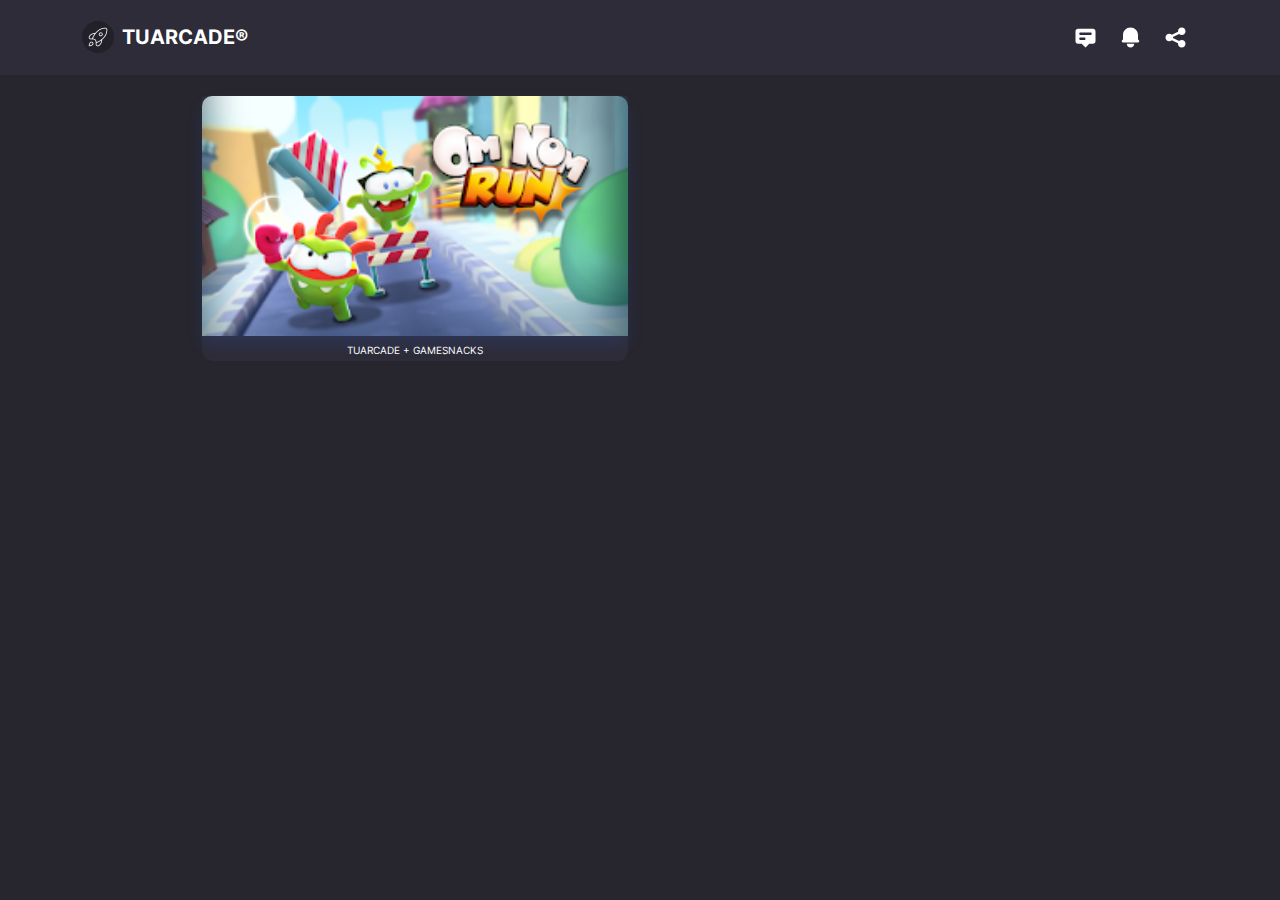
<file: snask.html>
<!DOCTYPE html><html data-bs-theme="light" lang="en"><head><meta charset="utf-8"><meta name="viewport" content="width=device-width, initial-scale=1.0, shrink-to-fit=no"><title>Projects - Brand</title><link rel="stylesheet" href="/assets/bootstrap/css/bootstrap.min.css?h=4a137410e50fe91a22b09a0763454a44"><link rel="stylesheet" href="/assets/css/styles.min.css?h=990b88f440d5f2abc5de94708ffc8f21"></head><body class="bg-dark"><!-- Start: Navbar Centered Links --><nav class="navbar navbar-expand-md fixed-top py-3 navbar-dark" id="mainNav"><div class="container"><a class="navbar-brand d-flex align-items-center" href="/"><span class="bs-icon-sm bs-icon-circle bs-icon-primary d-flex justify-content-center align-items-center me-2 bs-icon" style="background: url(&quot;/assets/img/logo/Grupo.png?h=b2f27686b80aa95598b95aa666c1d9f4&quot;) center / cover;"></span><span>TUARCADE®</span></a><div><a href="http://action_offices" style="padding-right: 20px;"><svg xmlns="http://www.w3.org/2000/svg" width="1em" height="1em" viewBox="0 0 20 20" fill="none" style="font-size: 25px;color: rgb(255,255,255);">

<path fill-rule="evenodd" clip-rule="evenodd" d="M18 13V5C18 3.89543 17.1046 3 16 3H4C2.89543 3 2 3.89543 2 5V13C2 14.1046 2.89543 15 4 15H7L10 18L13 15H16C17.1046 15 18 14.1046 18 13ZM5 7C5 6.44772 5.44772 6 6 6H14C14.5523 6 15 6.44772 15 7C15 7.55228 14.5523 8 14 8H6C5.44772 8 5 7.55228 5 7ZM6 10C5.44772 10 5 10.4477 5 11C5 11.5523 5.44772 12 6 12H9C9.55229 12 10 11.5523 10 11C10 10.4477 9.55229 10 9 10H6Z" fill="currentColor"></path>
</svg></a><a href="http://action_notifications" style="padding-right: 20px;"><svg xmlns="http://www.w3.org/2000/svg" width="1em" height="1em" viewBox="0 0 20 20" fill="none" style="font-size: 25px;color: rgb(255,255,255);">
<path d="M10 2C6.68632 2 4.00003 4.68629 4.00003 8V11.5858L3.29292 12.2929C3.00692 12.5789 2.92137 13.009 3.07615 13.3827C3.23093 13.7564 3.59557 14 4.00003 14H16C16.4045 14 16.7691 13.7564 16.9239 13.3827C17.0787 13.009 16.9931 12.5789 16.7071 12.2929L16 11.5858V8C16 4.68629 13.3137 2 10 2Z" fill="currentColor"></path>
<path d="M10 18C8.34315 18 7 16.6569 7 15H13C13 16.6569 11.6569 18 10 18Z" fill="currentColor"></path>
</svg></a><a href="http://action_share" style="padding-right: 10px;"><svg xmlns="http://www.w3.org/2000/svg" width="1em" height="1em" viewBox="0 0 20 20" fill="none" style="font-size: 25px;color: rgb(255,255,255);">

<path d="M15 8C16.6569 8 18 6.65685 18 5C18 3.34315 16.6569 2 15 2C13.3431 2 12 3.34315 12 5C12 5.12548 12.0077 5.24917 12.0227 5.37061L7.08259 7.84064C6.54303 7.32015 5.8089 7 5 7C3.34315 7 2 8.34315 2 10C2 11.6569 3.34315 13 5 13C5.80892 13 6.54306 12.6798 7.08263 12.1593L12.0227 14.6293C12.0077 14.7508 12 14.8745 12 15C12 16.6569 13.3431 18 15 18C16.6569 18 18 16.6569 18 15C18 13.3431 16.6569 12 15 12C14.1911 12 13.457 12.3201 12.9174 12.8406L7.97733 10.3706C7.9923 10.2492 8 10.1255 8 10C8 9.8745 7.99229 9.7508 7.97733 9.62934L12.9174 7.15932C13.4569 7.67984 14.1911 8 15 8Z" fill="currentColor"></path>
</svg></a></div></div></nav><!-- End: Navbar Centered Links --><section class="py-5"><!-- Start: Projects Grid --><div class="container py-5"><div class="row row-cols-1 row-cols-md-2 mx-auto" style="max-width: 900px;"><div class="col-6 col-sm-6 mb-4"><div style="background: #2d2c38;text-align: center;border-bottom-right-radius: 10px;border-bottom-left-radius: 10px;"><a href="go:ftk" target="_parent"><img class="img-fluid shadow w-100 fit-cover" src="/assets/img/gamesnacks/480x270%20(1).png?h=4135600bd0bc51c7fae40f1e236a9884" style="border-top-left-radius: 10px;border-top-right-radius: 10px;"><span style="font-size: 10px;color: rgb(255,255,255);">TUARCADE + GAMESNACKS</span></a></div></div></div></div><!-- End: Projects Grid --></section><script src="https://cdn.jsdelivr.net/npm/bootstrap@5.3.2/dist/js/bootstrap.bundle.min.js"></script><script src="/assets/js/script.min.js?h=9a9b12d9479055b6ccf322643488f6dd"></script></body></html>
</file>
<file: assets/css/styles.min.css>
@font-face{font-family:Inter;src:url(/assets/fonts/Inter-da21e2a50eca13b79acef898ed518608.woff2?h=754d8fe9410122612b4893b0babd52f6) format('woff2');font-weight:300;font-style:normal;font-display:swap;unicode-range:U+0460-052F,U+1C80-1C88,U+20B4,U+2DE0-2DFF,U+A640-A69F,U+FE2E-FE2F}@font-face{font-family:Inter;src:url(/assets/fonts/Inter-9aaca75401cd5a476ff169996a7dbd74.woff2?h=754d8fe9410122612b4893b0babd52f6) format('woff2');font-weight:300;font-style:normal;font-display:swap;unicode-range:U+0301,U+0400-045F,U+0490-0491,U+04B0-04B1,U+2116}@font-face{font-family:Inter;src:url(/assets/fonts/Inter-e35137e847da8b6772f9408648e42329.woff2?h=754d8fe9410122612b4893b0babd52f6) format('woff2');font-weight:300;font-style:normal;font-display:swap;unicode-range:U+1F00-1FFF}@font-face{font-family:Inter;src:url(/assets/fonts/Inter-59bee25d5264d62b70eb26b456ed9252.woff2?h=754d8fe9410122612b4893b0babd52f6) format('woff2');font-weight:300;font-style:normal;font-display:swap;unicode-range:U+0370-0377,U+037A-037F,U+0384-038A,U+038C,U+038E-03A1,U+03A3-03FF}@font-face{font-family:Inter;src:url(/assets/fonts/Inter-7e0cf2fff049385210eb883187001d6c.woff2?h=754d8fe9410122612b4893b0babd52f6) format('woff2');font-weight:300;font-style:normal;font-display:swap;unicode-range:U+0102-0103,U+0110-0111,U+0128-0129,U+0168-0169,U+01A0-01A1,U+01AF-01B0,U+0300-0301,U+0303-0304,U+0308-0309,U+0323,U+0329,U+1EA0-1EF9,U+20AB}@font-face{font-family:Inter;src:url(/assets/fonts/Inter-9ebc94d3c77fd5d2da5c32867a6e10bf.woff2?h=754d8fe9410122612b4893b0babd52f6) format('woff2');font-weight:300;font-style:normal;font-display:swap;unicode-range:U+0100-02AF,U+0304,U+0308,U+0329,U+1E00-1E9F,U+1EF2-1EFF,U+2020,U+20A0-20AB,U+20AD-20C0,U+2113,U+2C60-2C7F,U+A720-A7FF}@font-face{font-family:Inter;src:url(/assets/fonts/Inter-396ef5b9aadd406fff1fadda3447adb8.woff2?h=754d8fe9410122612b4893b0babd52f6) format('woff2');font-weight:300;font-style:normal;font-display:swap;unicode-range:U+0000-00FF,U+0131,U+0152-0153,U+02BB-02BC,U+02C6,U+02DA,U+02DC,U+0304,U+0308,U+0329,U+2000-206F,U+2074,U+20AC,U+2122,U+2191,U+2193,U+2212,U+2215,U+FEFF,U+FFFD}@font-face{font-family:Inter;src:url(/assets/fonts/Inter-da21e2a50eca13b79acef898ed518608.woff2?h=754d8fe9410122612b4893b0babd52f6) format('woff2');font-weight:400;font-style:normal;font-display:swap;unicode-range:U+0460-052F,U+1C80-1C88,U+20B4,U+2DE0-2DFF,U+A640-A69F,U+FE2E-FE2F}@font-face{font-family:Inter;src:url(/assets/fonts/Inter-9aaca75401cd5a476ff169996a7dbd74.woff2?h=754d8fe9410122612b4893b0babd52f6) format('woff2');font-weight:400;font-style:normal;font-display:swap;unicode-range:U+0301,U+0400-045F,U+0490-0491,U+04B0-04B1,U+2116}@font-face{font-family:Inter;src:url(/assets/fonts/Inter-e35137e847da8b6772f9408648e42329.woff2?h=754d8fe9410122612b4893b0babd52f6) format('woff2');font-weight:400;font-style:normal;font-display:swap;unicode-range:U+1F00-1FFF}@font-face{font-family:Inter;src:url(/assets/fonts/Inter-59bee25d5264d62b70eb26b456ed9252.woff2?h=754d8fe9410122612b4893b0babd52f6) format('woff2');font-weight:400;font-style:normal;font-display:swap;unicode-range:U+0370-0377,U+037A-037F,U+0384-038A,U+038C,U+038E-03A1,U+03A3-03FF}@font-face{font-family:Inter;src:url(/assets/fonts/Inter-7e0cf2fff049385210eb883187001d6c.woff2?h=754d8fe9410122612b4893b0babd52f6) format('woff2');font-weight:400;font-style:normal;font-display:swap;unicode-range:U+0102-0103,U+0110-0111,U+0128-0129,U+0168-0169,U+01A0-01A1,U+01AF-01B0,U+0300-0301,U+0303-0304,U+0308-0309,U+0323,U+0329,U+1EA0-1EF9,U+20AB}@font-face{font-family:Inter;src:url(/assets/fonts/Inter-9ebc94d3c77fd5d2da5c32867a6e10bf.woff2?h=754d8fe9410122612b4893b0babd52f6) format('woff2');font-weight:400;font-style:normal;font-display:swap;unicode-range:U+0100-02AF,U+0304,U+0308,U+0329,U+1E00-1E9F,U+1EF2-1EFF,U+2020,U+20A0-20AB,U+20AD-20C0,U+2113,U+2C60-2C7F,U+A720-A7FF}@font-face{font-family:Inter;src:url(/assets/fonts/Inter-396ef5b9aadd406fff1fadda3447adb8.woff2?h=754d8fe9410122612b4893b0babd52f6) format('woff2');font-weight:400;font-style:normal;font-display:swap;unicode-range:U+0000-00FF,U+0131,U+0152-0153,U+02BB-02BC,U+02C6,U+02DA,U+02DC,U+0304,U+0308,U+0329,U+2000-206F,U+2074,U+20AC,U+2122,U+2191,U+2193,U+2212,U+2215,U+FEFF,U+FFFD}@font-face{font-family:Inter;src:url(/assets/fonts/Inter-da21e2a50eca13b79acef898ed518608.woff2?h=754d8fe9410122612b4893b0babd52f6) format('woff2');font-weight:600;font-style:normal;font-display:swap;unicode-range:U+0460-052F,U+1C80-1C88,U+20B4,U+2DE0-2DFF,U+A640-A69F,U+FE2E-FE2F}@font-face{font-family:Inter;src:url(/assets/fonts/Inter-9aaca75401cd5a476ff169996a7dbd74.woff2?h=754d8fe9410122612b4893b0babd52f6) format('woff2');font-weight:600;font-style:normal;font-display:swap;unicode-range:U+0301,U+0400-045F,U+0490-0491,U+04B0-04B1,U+2116}@font-face{font-family:Inter;src:url(/assets/fonts/Inter-e35137e847da8b6772f9408648e42329.woff2?h=754d8fe9410122612b4893b0babd52f6) format('woff2');font-weight:600;font-style:normal;font-display:swap;unicode-range:U+1F00-1FFF}@font-face{font-family:Inter;src:url(/assets/fonts/Inter-59bee25d5264d62b70eb26b456ed9252.woff2?h=754d8fe9410122612b4893b0babd52f6) format('woff2');font-weight:600;font-style:normal;font-display:swap;unicode-range:U+0370-0377,U+037A-037F,U+0384-038A,U+038C,U+038E-03A1,U+03A3-03FF}@font-face{font-family:Inter;src:url(/assets/fonts/Inter-7e0cf2fff049385210eb883187001d6c.woff2?h=754d8fe9410122612b4893b0babd52f6) format('woff2');font-weight:600;font-style:normal;font-display:swap;unicode-range:U+0102-0103,U+0110-0111,U+0128-0129,U+0168-0169,U+01A0-01A1,U+01AF-01B0,U+0300-0301,U+0303-0304,U+0308-0309,U+0323,U+0329,U+1EA0-1EF9,U+20AB}@font-face{font-family:Inter;src:url(/assets/fonts/Inter-9ebc94d3c77fd5d2da5c32867a6e10bf.woff2?h=754d8fe9410122612b4893b0babd52f6) format('woff2');font-weight:600;font-style:normal;font-display:swap;unicode-range:U+0100-02AF,U+0304,U+0308,U+0329,U+1E00-1E9F,U+1EF2-1EFF,U+2020,U+20A0-20AB,U+20AD-20C0,U+2113,U+2C60-2C7F,U+A720-A7FF}@font-face{font-family:Inter;src:url(/assets/fonts/Inter-396ef5b9aadd406fff1fadda3447adb8.woff2?h=754d8fe9410122612b4893b0babd52f6) format('woff2');font-weight:600;font-style:normal;font-display:swap;unicode-range:U+0000-00FF,U+0131,U+0152-0153,U+02BB-02BC,U+02C6,U+02DA,U+02DC,U+0304,U+0308,U+0329,U+2000-206F,U+2074,U+20AC,U+2122,U+2191,U+2193,U+2212,U+2215,U+FEFF,U+FFFD}@font-face{font-family:Inter;src:url(/assets/fonts/Inter-da21e2a50eca13b79acef898ed518608.woff2?h=754d8fe9410122612b4893b0babd52f6) format('woff2');font-weight:700;font-style:normal;font-display:swap;unicode-range:U+0460-052F,U+1C80-1C88,U+20B4,U+2DE0-2DFF,U+A640-A69F,U+FE2E-FE2F}@font-face{font-family:Inter;src:url(/assets/fonts/Inter-9aaca75401cd5a476ff169996a7dbd74.woff2?h=754d8fe9410122612b4893b0babd52f6) format('woff2');font-weight:700;font-style:normal;font-display:swap;unicode-range:U+0301,U+0400-045F,U+0490-0491,U+04B0-04B1,U+2116}@font-face{font-family:Inter;src:url(/assets/fonts/Inter-e35137e847da8b6772f9408648e42329.woff2?h=754d8fe9410122612b4893b0babd52f6) format('woff2');font-weight:700;font-style:normal;font-display:swap;unicode-range:U+1F00-1FFF}@font-face{font-family:Inter;src:url(/assets/fonts/Inter-59bee25d5264d62b70eb26b456ed9252.woff2?h=754d8fe9410122612b4893b0babd52f6) format('woff2');font-weight:700;font-style:normal;font-display:swap;unicode-range:U+0370-0377,U+037A-037F,U+0384-038A,U+038C,U+038E-03A1,U+03A3-03FF}@font-face{font-family:Inter;src:url(/assets/fonts/Inter-7e0cf2fff049385210eb883187001d6c.woff2?h=754d8fe9410122612b4893b0babd52f6) format('woff2');font-weight:700;font-style:normal;font-display:swap;unicode-range:U+0102-0103,U+0110-0111,U+0128-0129,U+0168-0169,U+01A0-01A1,U+01AF-01B0,U+0300-0301,U+0303-0304,U+0308-0309,U+0323,U+0329,U+1EA0-1EF9,U+20AB}@font-face{font-family:Inter;src:url(/assets/fonts/Inter-9ebc94d3c77fd5d2da5c32867a6e10bf.woff2?h=754d8fe9410122612b4893b0babd52f6) format('woff2');font-weight:700;font-style:normal;font-display:swap;unicode-range:U+0100-02AF,U+0304,U+0308,U+0329,U+1E00-1E9F,U+1EF2-1EFF,U+2020,U+20A0-20AB,U+20AD-20C0,U+2113,U+2C60-2C7F,U+A720-A7FF}@font-face{font-family:Inter;src:url(/assets/fonts/Inter-396ef5b9aadd406fff1fadda3447adb8.woff2?h=754d8fe9410122612b4893b0babd52f6) format('woff2');font-weight:700;font-style:normal;font-display:swap;unicode-range:U+0000-00FF,U+0131,U+0152-0153,U+02BB-02BC,U+02C6,U+02DA,U+02DC,U+0304,U+0308,U+0329,U+2000-206F,U+2074,U+20AC,U+2122,U+2191,U+2193,U+2212,U+2215,U+FEFF,U+FFFD}@font-face{font-family:Inter;src:url(/assets/fonts/Inter-da21e2a50eca13b79acef898ed518608.woff2?h=754d8fe9410122612b4893b0babd52f6) format('woff2');font-weight:800;font-style:normal;font-display:swap;unicode-range:U+0460-052F,U+1C80-1C88,U+20B4,U+2DE0-2DFF,U+A640-A69F,U+FE2E-FE2F}@font-face{font-family:Inter;src:url(/assets/fonts/Inter-9aaca75401cd5a476ff169996a7dbd74.woff2?h=754d8fe9410122612b4893b0babd52f6) format('woff2');font-weight:800;font-style:normal;font-display:swap;unicode-range:U+0301,U+0400-045F,U+0490-0491,U+04B0-04B1,U+2116}@font-face{font-family:Inter;src:url(/assets/fonts/Inter-e35137e847da8b6772f9408648e42329.woff2?h=754d8fe9410122612b4893b0babd52f6) format('woff2');font-weight:800;font-style:normal;font-display:swap;unicode-range:U+1F00-1FFF}@font-face{font-family:Inter;src:url(/assets/fonts/Inter-59bee25d5264d62b70eb26b456ed9252.woff2?h=754d8fe9410122612b4893b0babd52f6) format('woff2');font-weight:800;font-style:normal;font-display:swap;unicode-range:U+0370-0377,U+037A-037F,U+0384-038A,U+038C,U+038E-03A1,U+03A3-03FF}@font-face{font-family:Inter;src:url(/assets/fonts/Inter-7e0cf2fff049385210eb883187001d6c.woff2?h=754d8fe9410122612b4893b0babd52f6) format('woff2');font-weight:800;font-style:normal;font-display:swap;unicode-range:U+0102-0103,U+0110-0111,U+0128-0129,U+0168-0169,U+01A0-01A1,U+01AF-01B0,U+0300-0301,U+0303-0304,U+0308-0309,U+0323,U+0329,U+1EA0-1EF9,U+20AB}@font-face{font-family:Inter;src:url(/assets/fonts/Inter-9ebc94d3c77fd5d2da5c32867a6e10bf.woff2?h=754d8fe9410122612b4893b0babd52f6) format('woff2');font-weight:800;font-style:normal;font-display:swap;unicode-range:U+0100-02AF,U+0304,U+0308,U+0329,U+1E00-1E9F,U+1EF2-1EFF,U+2020,U+20A0-20AB,U+20AD-20C0,U+2113,U+2C60-2C7F,U+A720-A7FF}@font-face{font-family:Inter;src:url(/assets/fonts/Inter-396ef5b9aadd406fff1fadda3447adb8.woff2?h=754d8fe9410122612b4893b0babd52f6) format('woff2');font-weight:800;font-style:normal;font-display:swap;unicode-range:U+0000-00FF,U+0131,U+0152-0153,U+02BB-02BC,U+02C6,U+02DA,U+02DC,U+0304,U+0308,U+0329,U+2000-206F,U+2074,U+20AC,U+2122,U+2191,U+2193,U+2212,U+2215,U+FEFF,U+FFFD}
</file>
